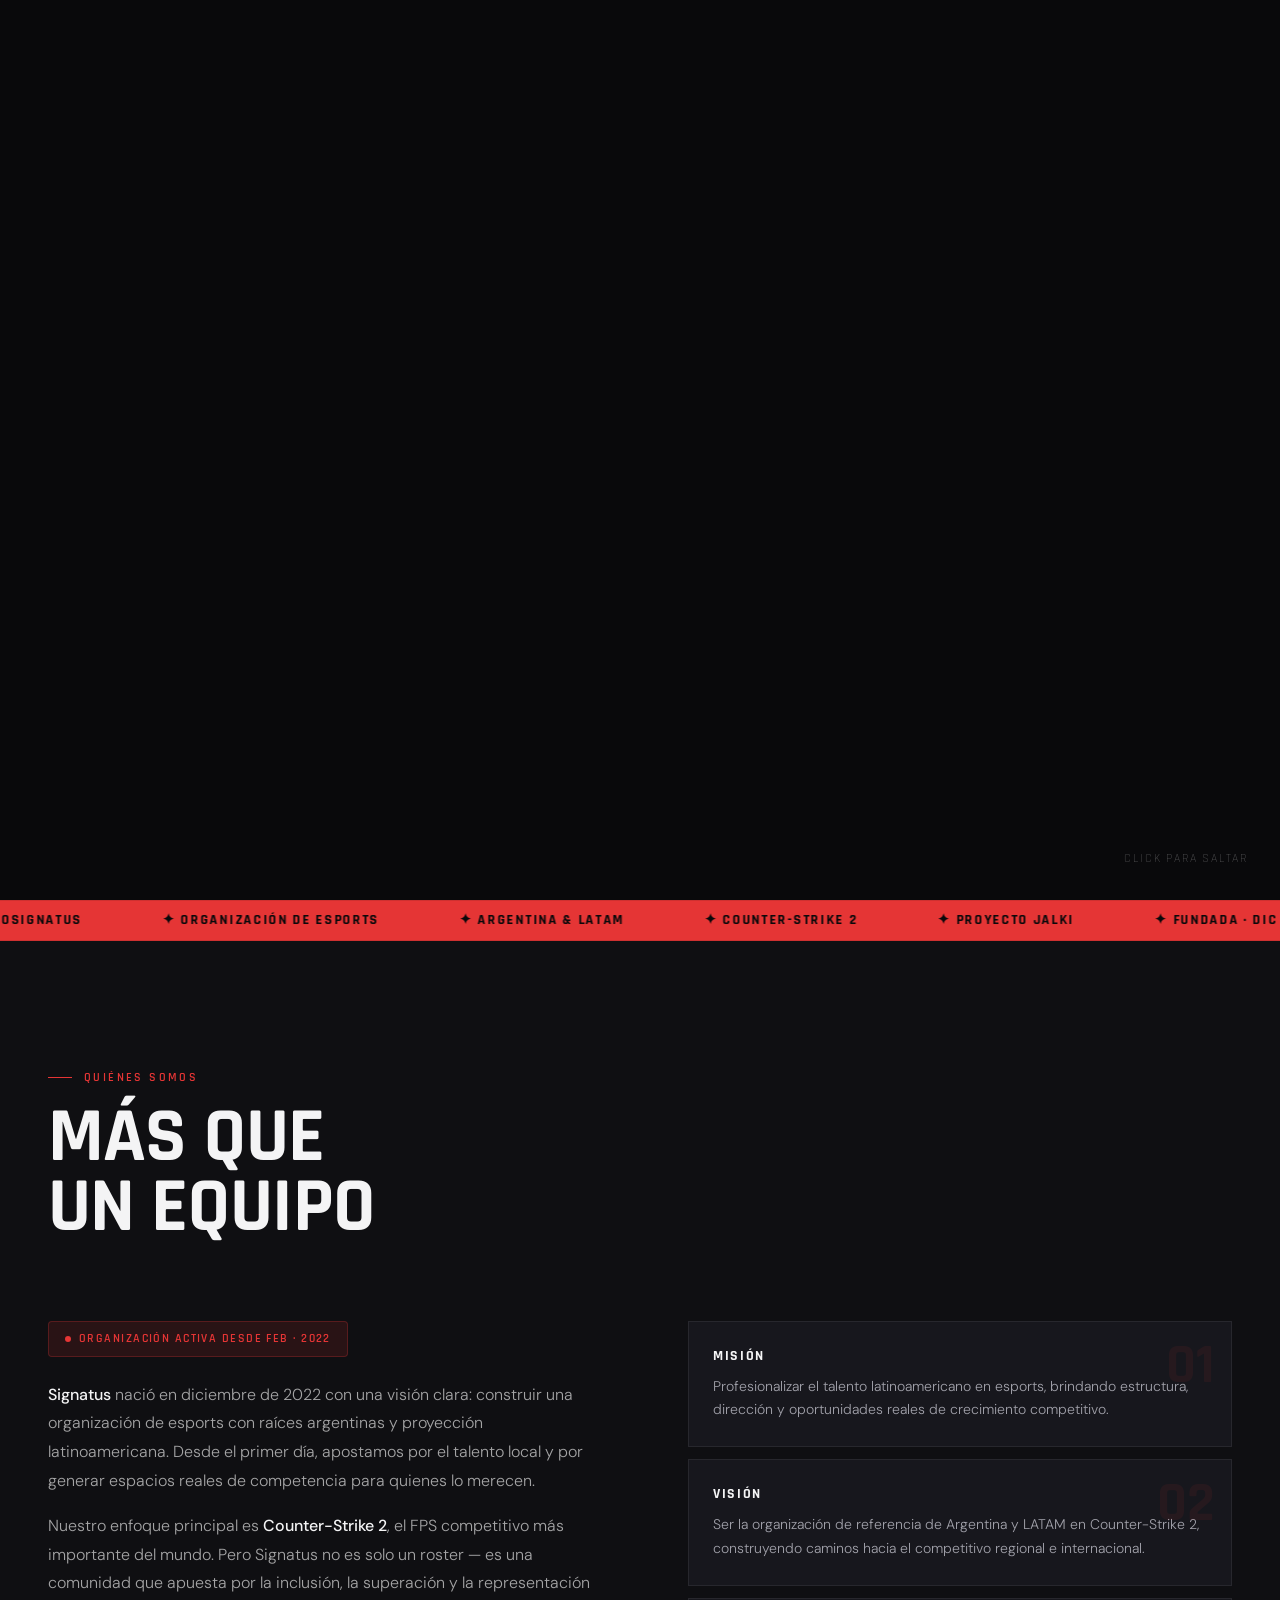
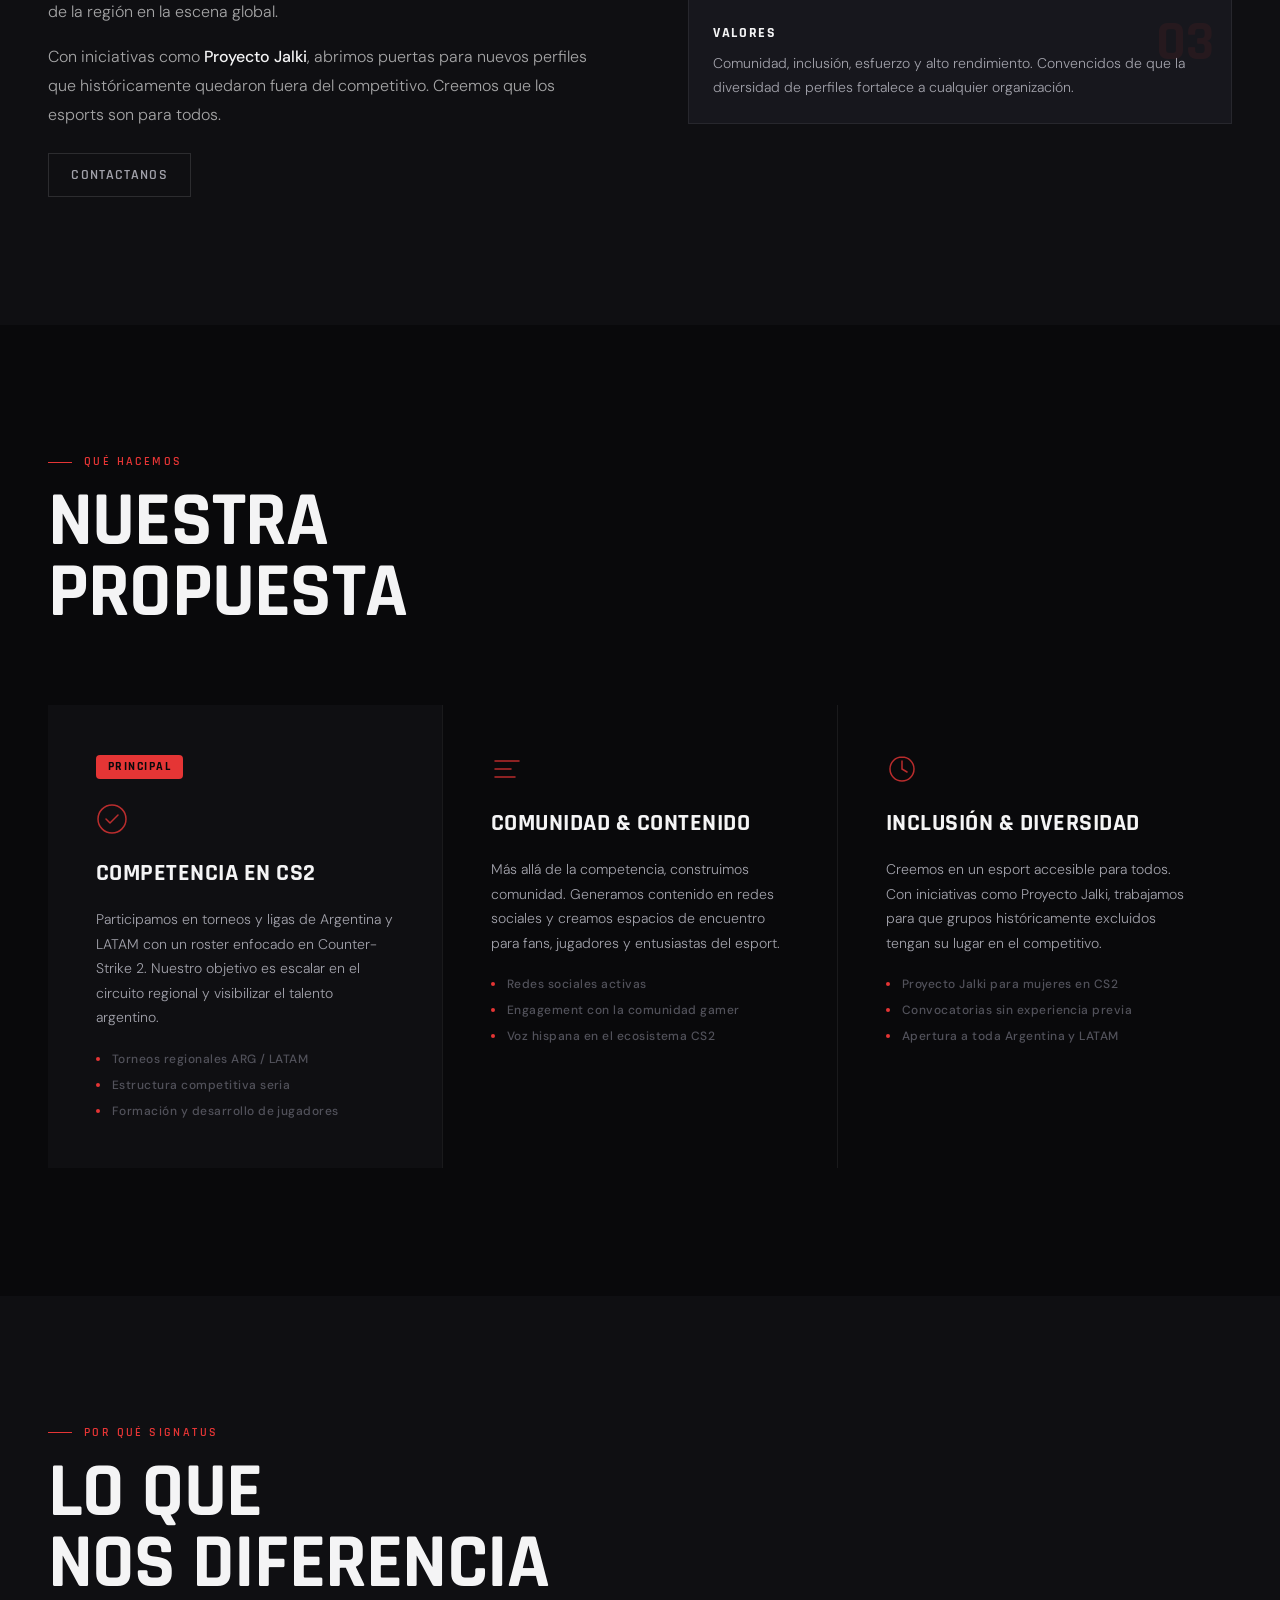
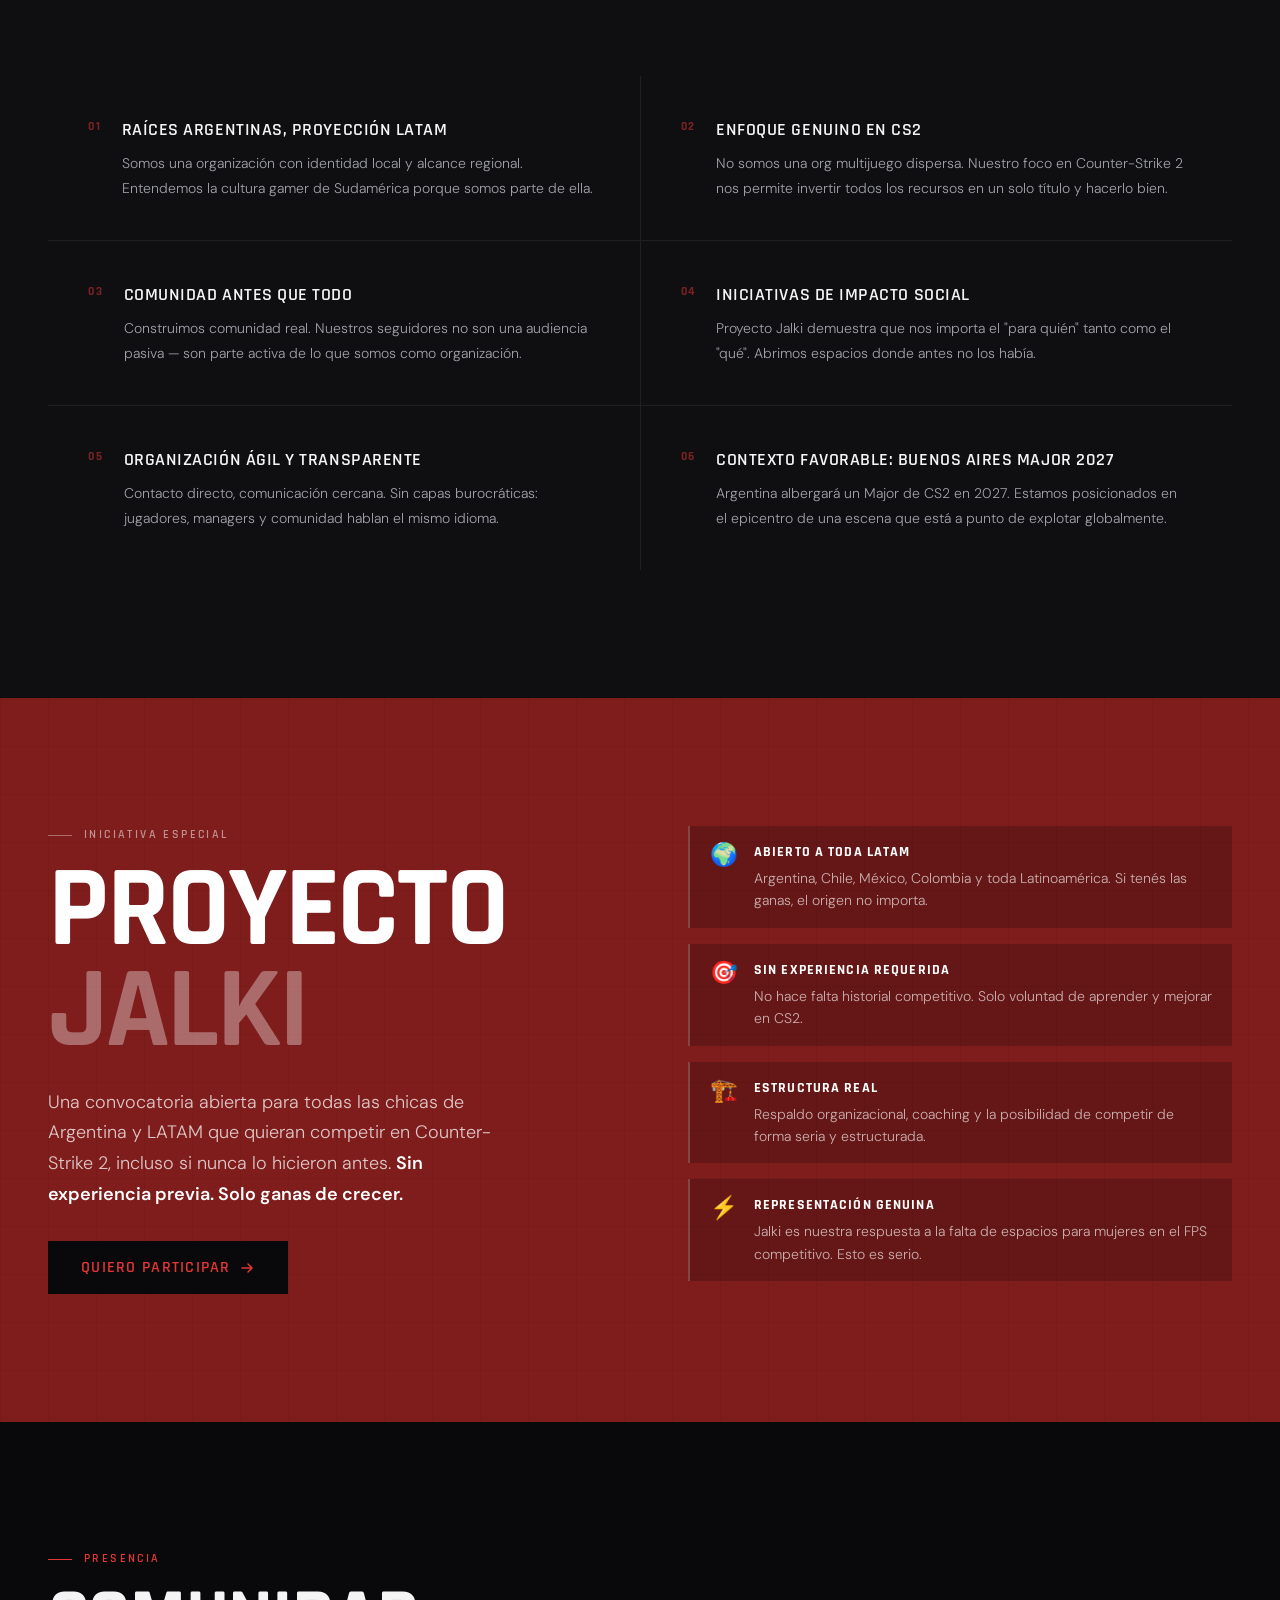
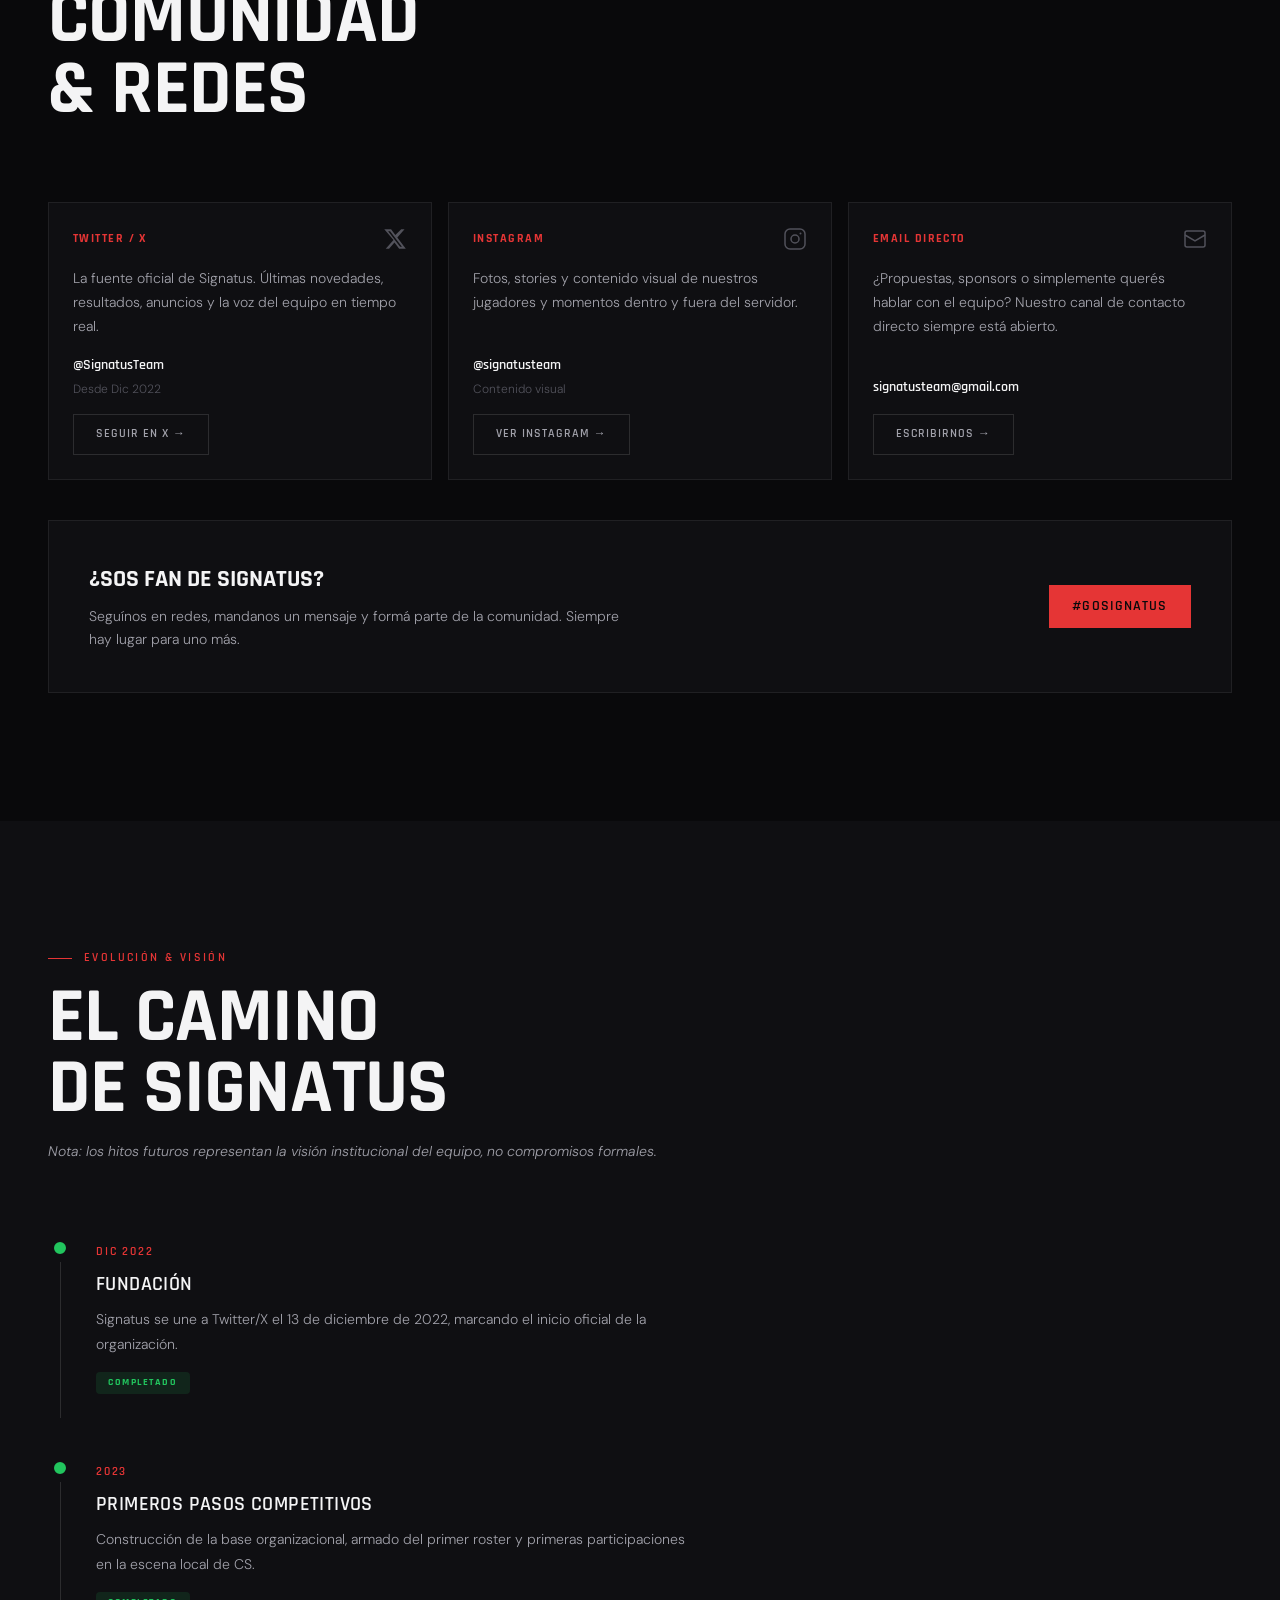
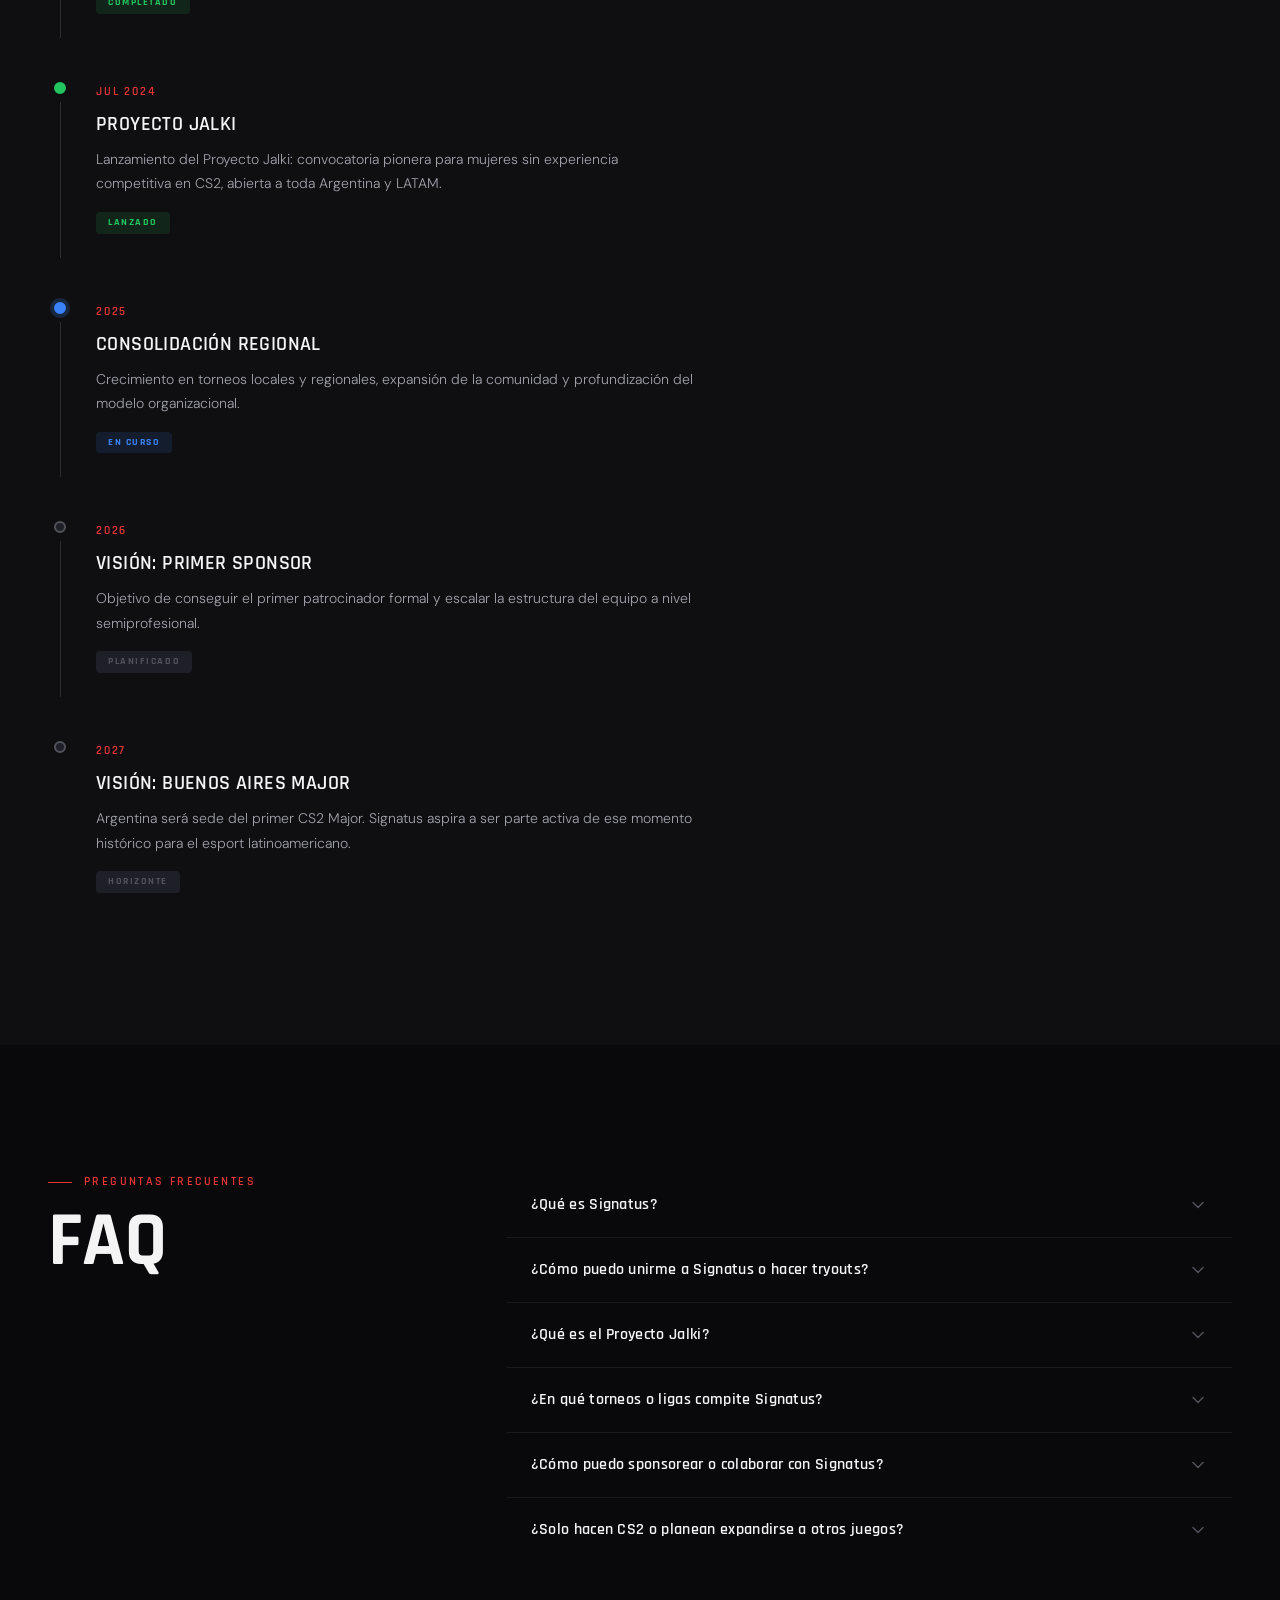
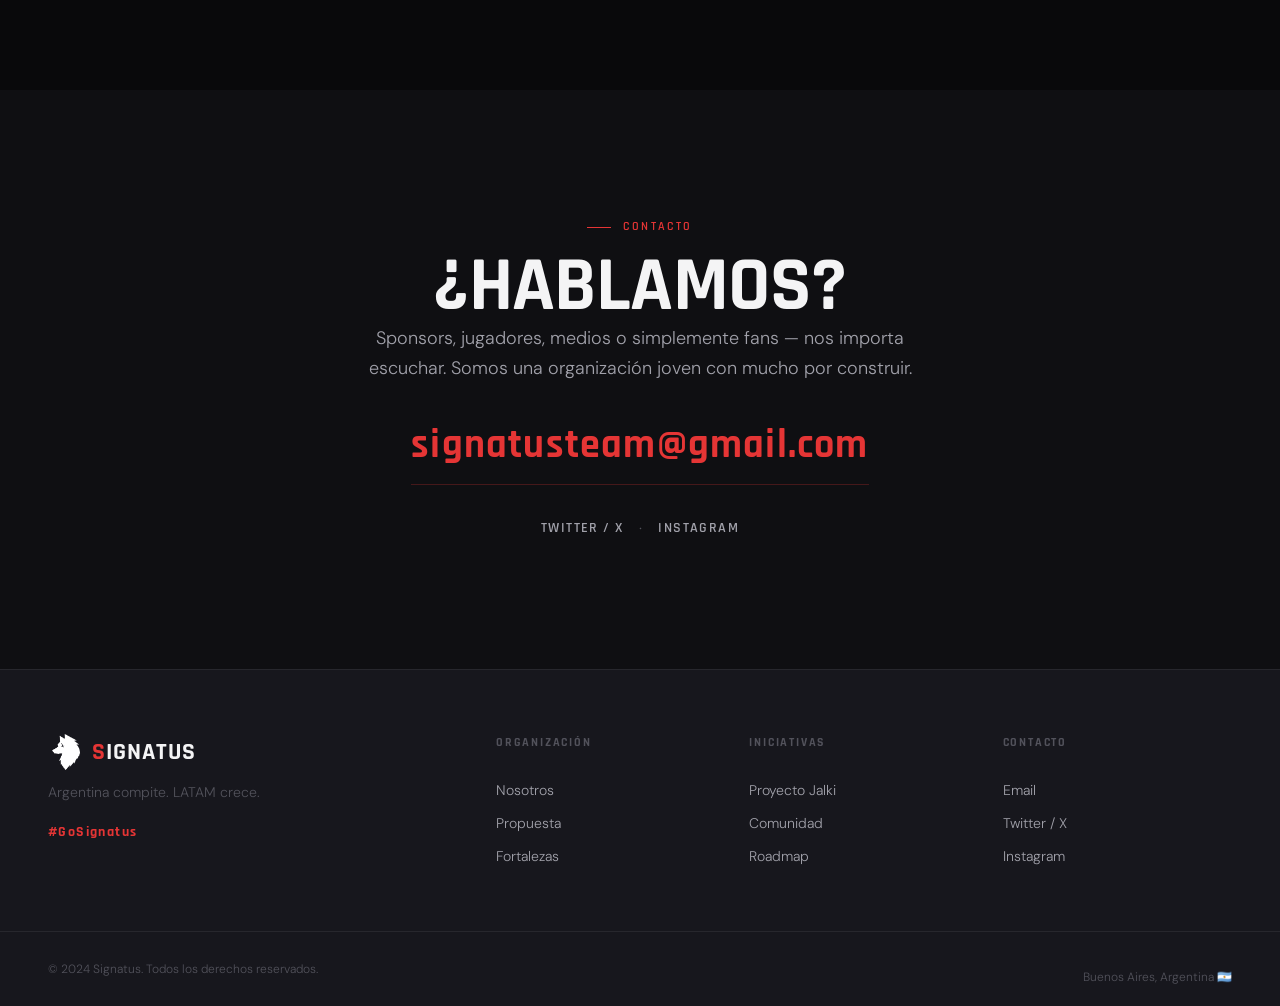
<file: index.html>
<!DOCTYPE html>
<html lang="es">
<head>
  <meta charset="UTF-8" />
  <meta name="viewport" content="width=device-width, initial-scale=1.0" />

  <!-- SEO -->
  <title>Signatus — Organización de Esports | Argentina & LATAM</title>
  <meta name="description" content="Signatus es una organización de esports argentina con foco en Counter-Strike 2 y apertura hacia toda Latinoamérica. Competimos, crecemos y construimos comunidad. #GoSignatus" />
  <meta name="keywords" content="Signatus, esports Argentina, CS2, Counter-Strike 2, LATAM, Proyecto Jalki, GoSignatus" />
  <meta name="author" content="Signatus" />
  <link rel="canonical" href="https://signatusteam.gg/" />

  <!-- Open Graph -->
  <meta property="og:type" content="website" />
  <meta property="og:url" content="https://signatusteam.gg/" />
  <meta property="og:title" content="Signatus — Organización de Esports" />
  <meta property="og:description" content="Organización de esports argentina. CS2, comunidad y apertura para toda LATAM. #GoSignatus" />
  <meta property="og:image" content="https://signatusteam.gg/assets/og-image.jpg" />

  <!-- Twitter Card -->
  <meta name="twitter:card" content="summary_large_image" />
  <meta name="twitter:site" content="@SignatusTeam" />
  <meta name="twitter:title" content="Signatus — Organización de Esports" />
  <meta name="twitter:description" content="Organización de esports argentina. CS2, comunidad y apertura para toda LATAM. #GoSignatus" />

  <!-- Favicon -->
  <link rel="icon" type="image/png" href="Imagenes/emotesignatus.png" />
  <link rel="apple-touch-icon" href="Imagenes/emotesignatus.png" />

  <!-- Fonts -->
  <link rel="preconnect" href="https://fonts.googleapis.com" />
  <link rel="preconnect" href="https://fonts.gstatic.com" crossorigin />
  <link href="https://fonts.googleapis.com/css2?family=Rajdhani:wght@400;500;600;700&family=DM+Sans:ital,opsz,wght@0,9..40,300;0,9..40,400;0,9..40,500;1,9..40,300&display=swap" rel="stylesheet" />

  <!-- Styles -->
  <link rel="stylesheet" href="css/reset.css" />
  <link rel="stylesheet" href="css/tokens.css" />
  <link rel="stylesheet" href="css/layout.css" />
  <link rel="stylesheet" href="css/components.css" />
  <link rel="stylesheet" href="css/animations.css" />
  <link rel="stylesheet" href="css/responsive.css" />
</head>
<body>

  <!-- ═══════════════════════ INTRO VIDEO ═══════════════════════ -->
  <div id="introOverlay" class="intro-overlay" aria-hidden="true">
    <video id="introVideo" autoplay muted playsinline disablePictureInPicture>
      <source src="Imagenes/Transicion.mp4" type="video/mp4">
      <source src="Imagenes/Transicion.mov" type="video/quicktime">
    </video>
    <p class="intro-skip">Click para saltar</p>
  </div>

  <!-- ═══════════════════════ CURSOR ═══════════════════════ -->
  <div class="cursor" id="cursor" aria-hidden="true"></div>
  <div class="cursor-trail" id="cursorTrail" aria-hidden="true"></div>

  <!-- ═══════════════════════ NAV ═══════════════════════ -->
  <header class="nav" id="nav" role="banner">
    <div class="nav__inner container">
      <a href="#hero" class="nav__logo" aria-label="Signatus — inicio">
        <img src="Imagenes/emotesignatus.png" alt="" class="nav__logo-wolf" aria-hidden="true">
        <span class="nav__logo-mark">S</span>
        <span class="nav__logo-text">ignatus</span>
      </a>

      <nav class="nav__links" aria-label="Navegación principal">
        <a href="#about" class="nav__link">Nosotros</a>
        <a href="#proposition" class="nav__link">Propuesta</a>
        <a href="#jalki" class="nav__link">Jalki</a>
        <a href="#community" class="nav__link">Comunidad</a>
        <a href="#roadmap" class="nav__link">Roadmap</a>
        <a href="#faq" class="nav__link">FAQ</a>
        <a href="tienda.html" class="nav__link nav__link--tienda">Tienda</a>
      </nav>

      <a href="#contact" class="btn btn--accent nav__cta">#GoSignatus</a>

      <button class="nav__burger" id="navBurger" aria-label="Abrir menú" aria-expanded="false" aria-controls="mobileMenu">
        <span></span><span></span><span></span>
      </button>
    </div>

    <!-- Mobile menu -->
    <div class="nav__mobile" id="mobileMenu" aria-hidden="true">
      <a href="#about" class="nav__mobile-link">Nosotros</a>
      <a href="#proposition" class="nav__mobile-link">Propuesta</a>
      <a href="#jalki" class="nav__mobile-link">Jalki</a>
      <a href="#community" class="nav__mobile-link">Comunidad</a>
      <a href="#roadmap" class="nav__mobile-link">Roadmap</a>
      <a href="#faq" class="nav__mobile-link">FAQ</a>
      <a href="tienda.html" class="nav__mobile-link nav__mobile-tienda">🛒 Tienda</a>
      <a href="#contact" class="nav__mobile-link nav__mobile-cta">#GoSignatus</a>
    </div>
  </header>

  <main id="main">

    <!-- ═══════════════════════ HERO ═══════════════════════ -->
    <section class="hero" id="hero" aria-label="Sección principal">
      <div class="hero__bg" aria-hidden="true">
        <canvas class="hero__canvas" id="heroCanvas"></canvas>
        <div class="hero__grid"></div>
        <img src="Imagenes/emotesignatus.png" alt="" class="hero__wolf-mark">
        <div class="hero__vignette"></div>
      </div>

      <div class="container hero__inner">
        <div class="hero__content">
          <p class="hero__eyebrow reveal-fade" data-delay="0">
            <span class="eyebrow__line"></span>
            Organización de Esports · Fundada 2022
          </p>

          <h1 class="hero__title reveal-up" data-delay="1">
            <span class="hero__title-main">SIGNAT</span><span class="hero__title-accent">US</span>
          </h1>

          <p class="hero__tagline reveal-up" data-delay="2">
            Argentina compite. LATAM crece. <br class="break-mobile" />El futuro del esport hispanohablante.
          </p>

          <div class="hero__actions reveal-up" data-delay="3">
            <a href="#jalki" class="btn btn--accent btn--lg">
              Proyecto Jalki
              <svg width="16" height="16" viewBox="0 0 16 16" fill="none" aria-hidden="true"><path d="M3 8h10M9 4l4 4-4 4" stroke="currentColor" stroke-width="1.5" stroke-linecap="round" stroke-linejoin="round"/></svg>
            </a>
            <a href="#about" class="btn btn--ghost btn--lg">Conocé el equipo</a>
          </div>

          <div class="hero__stats reveal-up" data-delay="4" role="list" aria-label="Datos del equipo">
            <div class="hero__stat" role="listitem">
              <span class="hero__stat-value">2022</span>
              <span class="hero__stat-label">Fundación</span>
            </div>
            <div class="hero__stat-divider" aria-hidden="true"></div>
            <div class="hero__stat" role="listitem">
              <span class="hero__stat-value">ARG</span>
              <span class="hero__stat-label">Base</span>
            </div>
            <div class="hero__stat-divider" aria-hidden="true"></div>
            <div class="hero__stat" role="listitem">
              <span class="hero__stat-value">LATAM</span>
              <span class="hero__stat-label">Alcance</span>
            </div>
            <div class="hero__stat-divider" aria-hidden="true"></div>
            <div class="hero__stat" role="listitem">
              <span class="hero__stat-value">CS2</span>
              <span class="hero__stat-label">Título principal</span>
            </div>
          </div>
        </div>
      </div>

      <div class="hero__scroll-cue" aria-hidden="true">
        <span>scroll</span>
        <div class="hero__scroll-line"></div>
      </div>
    </section>

    <!-- ═══════════════════════ TICKER ═══════════════════════ -->
    <div class="ticker" aria-hidden="true">
      <div class="ticker__track" id="tickerTrack">
        <!-- JS populated -->
      </div>
    </div>

    <!-- ═══════════════════════ ABOUT ═══════════════════════ -->
    <section class="section about" id="about" aria-labelledby="about-heading">
      <div class="container">
        <div class="section__header reveal-up">
          <p class="section__label">Quiénes somos</p>
          <h2 class="section__title" id="about-heading">Más que<br />un equipo</h2>
        </div>

        <div class="about__grid">
          <div class="about__text reveal-up" data-delay="1">
            <div class="about__badge">
              <span class="badge__dot"></span>
              Organización activa desde Feb · 2022
            </div>
            <p>
              <strong>Signatus</strong> nació en diciembre de 2022 con una visión clara: construir
              una organización de esports con raíces argentinas y proyección latinoamericana.
              Desde el primer día, apostamos por el talento local y por generar espacios
              reales de competencia para quienes lo merecen.
            </p>
            <p>
              Nuestro enfoque principal es <strong>Counter-Strike 2</strong>, el FPS competitivo
              más importante del mundo. Pero Signatus no es solo un roster — es una comunidad
              que apuesta por la inclusión, la superación y la representación de la región
              en la escena global.
            </p>
            <p>
              Con iniciativas como <strong>Proyecto Jalki</strong>, abrimos puertas
              para nuevos perfiles que históricamente quedaron fuera del competitivo.
              Creemos que los esports son para todos.
            </p>
            <a href="mailto:signatusteam@gmail.com" class="btn btn--outline" style="margin-top:1.5rem;">
              Contactanos
            </a>
          </div>

          <div class="about__cards reveal-up" data-delay="2" aria-label="Valores del equipo">
            <article class="value-card">
              <div class="value-card__number" aria-hidden="true">01</div>
              <h3 class="value-card__title">Misión</h3>
              <p class="value-card__desc">
                Profesionalizar el talento latinoamericano en esports,
                brindando estructura, dirección y oportunidades reales
                de crecimiento competitivo.
              </p>
            </article>
            <article class="value-card">
              <div class="value-card__number" aria-hidden="true">02</div>
              <h3 class="value-card__title">Visión</h3>
              <p class="value-card__desc">
                Ser la organización de referencia de Argentina y LATAM
                en Counter-Strike 2, construyendo caminos hacia
                el competitivo regional e internacional.
              </p>
            </article>
            <article class="value-card">
              <div class="value-card__number" aria-hidden="true">03</div>
              <h3 class="value-card__title">Valores</h3>
              <p class="value-card__desc">
                Comunidad, inclusión, esfuerzo y alto rendimiento.
                Convencidos de que la diversidad de perfiles
                fortalece a cualquier organización.
              </p>
            </article>
          </div>
        </div>
      </div>
    </section>

    <!-- ═══════════════════════ PROPOSITION ═══════════════════════ -->
    <section class="section proposition" id="proposition" aria-labelledby="proposition-heading">
      <div class="container">
        <div class="section__header reveal-up">
          <p class="section__label">Qué hacemos</p>
          <h2 class="section__title" id="proposition-heading">Nuestra<br />propuesta</h2>
        </div>

        <div class="proposition__grid">

          <article class="prop-card prop-card--featured reveal-up" data-delay="0">
            <div class="prop-card__tag">Principal</div>
            <div class="prop-card__icon" aria-hidden="true">
              <svg width="32" height="32" viewBox="0 0 32 32" fill="none"><circle cx="16" cy="16" r="14" stroke="currentColor" stroke-width="1.5"/><path d="M10 16l4 4 8-8" stroke="currentColor" stroke-width="1.5" stroke-linecap="round" stroke-linejoin="round"/></svg>
            </div>
            <h3 class="prop-card__title">Competencia en CS2</h3>
            <p class="prop-card__desc">
              Participamos en torneos y ligas de Argentina y LATAM con un roster
              enfocado en Counter-Strike 2. Nuestro objetivo es escalar en el
              circuito regional y visibilizar el talento argentino.
            </p>
            <ul class="prop-card__list" aria-label="Características">
              <li>Torneos regionales ARG / LATAM</li>
              <li>Estructura competitiva seria</li>
              <li>Formación y desarrollo de jugadores</li>
            </ul>
          </article>

          <article class="prop-card reveal-up" data-delay="1">
            <div class="prop-card__icon" aria-hidden="true">
              <svg width="32" height="32" viewBox="0 0 32 32" fill="none"><path d="M4 8h24M4 16h16M4 24h20" stroke="currentColor" stroke-width="1.5" stroke-linecap="round"/></svg>
            </div>
            <h3 class="prop-card__title">Comunidad & Contenido</h3>
            <p class="prop-card__desc">
              Más allá de la competencia, construimos comunidad. Generamos
              contenido en redes sociales y creamos espacios de encuentro
              para fans, jugadores y entusiastas del esport.
            </p>
            <ul class="prop-card__list">
              <li>Redes sociales activas</li>
              <li>Engagement con la comunidad gamer</li>
              <li>Voz hispana en el ecosistema CS2</li>
            </ul>
          </article>

          <article class="prop-card reveal-up" data-delay="2">
            <div class="prop-card__icon" aria-hidden="true">
              <svg width="32" height="32" viewBox="0 0 32 32" fill="none"><path d="M16 4C9.373 4 4 9.373 4 16s5.373 12 12 12 12-5.373 12-12S22.627 4 16 4z" stroke="currentColor" stroke-width="1.5"/><path d="M16 8v8l5 3" stroke="currentColor" stroke-width="1.5" stroke-linecap="round"/></svg>
            </div>
            <h3 class="prop-card__title">Inclusión & Diversidad</h3>
            <p class="prop-card__desc">
              Creemos en un esport accesible para todos. Con iniciativas como
              Proyecto Jalki, trabajamos para que grupos históricamente
              excluidos tengan su lugar en el competitivo.
            </p>
            <ul class="prop-card__list">
              <li>Proyecto Jalki para mujeres en CS2</li>
              <li>Convocatorias sin experiencia previa</li>
              <li>Apertura a toda Argentina y LATAM</li>
            </ul>
          </article>

        </div>
      </div>
    </section>

    <!-- ═══════════════════════ STRENGTHS ═══════════════════════ -->
    <section class="section strengths" id="strengths" aria-labelledby="strengths-heading">
      <div class="container">
        <div class="section__header reveal-up">
          <p class="section__label">Por qué Signatus</p>
          <h2 class="section__title" id="strengths-heading">Lo que<br />nos diferencia</h2>
        </div>

        <div class="strengths__grid">
          <article class="strength-item reveal-up" data-delay="0">
            <div class="strength-item__index" aria-hidden="true">01</div>
            <div class="strength-item__body">
              <h3>Raíces argentinas, proyección LATAM</h3>
              <p>Somos una organización con identidad local y alcance regional. Entendemos la cultura gamer de Sudamérica porque somos parte de ella.</p>
            </div>
          </article>
          <article class="strength-item reveal-up" data-delay="1">
            <div class="strength-item__index" aria-hidden="true">02</div>
            <div class="strength-item__body">
              <h3>Enfoque genuino en CS2</h3>
              <p>No somos una org multijuego dispersa. Nuestro foco en Counter-Strike 2 nos permite invertir todos los recursos en un solo título y hacerlo bien.</p>
            </div>
          </article>
          <article class="strength-item reveal-up" data-delay="2">
            <div class="strength-item__index" aria-hidden="true">03</div>
            <div class="strength-item__body">
              <h3>Comunidad antes que todo</h3>
              <p>Construimos comunidad real. Nuestros seguidores no son una audiencia pasiva — son parte activa de lo que somos como organización.</p>
            </div>
          </article>
          <article class="strength-item reveal-up" data-delay="3">
            <div class="strength-item__index" aria-hidden="true">04</div>
            <div class="strength-item__body">
              <h3>Iniciativas de impacto social</h3>
              <p>Proyecto Jalki demuestra que nos importa el "para quién" tanto como el "qué". Abrimos espacios donde antes no los había.</p>
            </div>
          </article>
          <article class="strength-item reveal-up" data-delay="4">
            <div class="strength-item__index" aria-hidden="true">05</div>
            <div class="strength-item__body">
              <h3>Organización ágil y transparente</h3>
              <p>Contacto directo, comunicación cercana. Sin capas burocráticas: jugadores, managers y comunidad hablan el mismo idioma.</p>
            </div>
          </article>
          <article class="strength-item reveal-up" data-delay="5">
            <div class="strength-item__index" aria-hidden="true">06</div>
            <div class="strength-item__body">
              <h3>Contexto favorable: Buenos Aires Major 2027</h3>
              <p>Argentina albergará un Major de CS2 en 2027. Estamos posicionados en el epicentro de una escena que está a punto de explotar globalmente.</p>
            </div>
          </article>
        </div>
      </div>
    </section>

    <!-- ═══════════════════════ PROYECTO JALKI ═══════════════════════ -->
    <section class="jalki" id="jalki" aria-labelledby="jalki-heading">
      <div class="jalki__bg" aria-hidden="true"></div>
      <div class="container jalki__inner">
        <div class="jalki__text reveal-up">
          <p class="jalki__label">
            <span class="jalki__label-line"></span>
            Iniciativa especial
          </p>
          <h2 class="jalki__title" id="jalki-heading">
            Proyecto<br /><span class="jalki__title-accent">Jalki</span>
          </h2>
          <p class="jalki__desc">
            Una convocatoria abierta para todas las chicas de Argentina y LATAM
            que quieran competir en Counter-Strike 2, incluso si nunca lo hicieron antes.
            <strong>Sin experiencia previa. Solo ganas de crecer.</strong>
          </p>
          <a href="mailto:signatusteam@gmail.com?subject=Proyecto Jalki — Quiero participar" class="btn btn--dark btn--lg">
            Quiero participar
            <svg width="16" height="16" viewBox="0 0 16 16" fill="none" aria-hidden="true"><path d="M3 8h10M9 4l4 4-4 4" stroke="currentColor" stroke-width="1.5" stroke-linecap="round" stroke-linejoin="round"/></svg>
          </a>
        </div>

        <div class="jalki__features reveal-up" data-delay="2" aria-label="Características del Proyecto Jalki">
          <article class="jalki-feat">
            <div class="jalki-feat__icon" aria-hidden="true">🌍</div>
            <div class="jalki-feat__body">
              <h3>Abierto a toda LATAM</h3>
              <p>Argentina, Chile, México, Colombia y toda Latinoamérica. Si tenés las ganas, el origen no importa.</p>
            </div>
          </article>
          <article class="jalki-feat">
            <div class="jalki-feat__icon" aria-hidden="true">🎯</div>
            <div class="jalki-feat__body">
              <h3>Sin experiencia requerida</h3>
              <p>No hace falta historial competitivo. Solo voluntad de aprender y mejorar en CS2.</p>
            </div>
          </article>
          <article class="jalki-feat">
            <div class="jalki-feat__icon" aria-hidden="true">🏗️</div>
            <div class="jalki-feat__body">
              <h3>Estructura real</h3>
              <p>Respaldo organizacional, coaching y la posibilidad de competir de forma seria y estructurada.</p>
            </div>
          </article>
          <article class="jalki-feat">
            <div class="jalki-feat__icon" aria-hidden="true">⚡</div>
            <div class="jalki-feat__body">
              <h3>Representación genuina</h3>
              <p>Jalki es nuestra respuesta a la falta de espacios para mujeres en el FPS competitivo. Esto es serio.</p>
            </div>
          </article>
        </div>
      </div>
    </section>

    <!-- ═══════════════════════ COMMUNITY ═══════════════════════ -->
    <section class="section community" id="community" aria-labelledby="community-heading">
      <div class="container">
        <div class="section__header reveal-up">
          <p class="section__label">Presencia</p>
          <h2 class="section__title" id="community-heading">Comunidad<br />& Redes</h2>
        </div>

        <div class="community__grid">
          <article class="social-card reveal-up" data-delay="0">
            <div class="social-card__header">
              <div class="social-card__platform">Twitter / X</div>
              <svg class="social-card__icon" width="24" height="24" viewBox="0 0 24 24" fill="currentColor" aria-hidden="true"><path d="M18.244 2.25h3.308l-7.227 8.26 8.502 11.24H16.17l-4.714-6.231-5.401 6.231H2.744l7.737-8.835L1.254 2.25H8.08l4.261 5.632zm-1.161 17.52h1.833L7.084 4.126H5.117z"/></svg>
            </div>
            <p class="social-card__desc">
              La fuente oficial de Signatus. Últimas novedades, resultados,
              anuncios y la voz del equipo en tiempo real.
            </p>
            <div class="social-card__meta">
              <span class="social-card__handle">@SignatusTeam</span>
              <span class="social-card__since">Desde Dic 2022</span>
            </div>
            <a href="https://x.com/SignatusTeam" class="btn btn--outline social-card__cta" target="_blank" rel="noopener noreferrer">
              Seguir en X →
            </a>
          </article>

          <article class="social-card reveal-up" data-delay="1">
            <div class="social-card__header">
              <div class="social-card__platform">Instagram</div>
              <svg class="social-card__icon" width="24" height="24" viewBox="0 0 24 24" fill="none" stroke="currentColor" stroke-width="1.5" aria-hidden="true"><rect x="2" y="2" width="20" height="20" rx="5"/><circle cx="12" cy="12" r="4"/><circle cx="17.5" cy="6.5" r="1" fill="currentColor" stroke="none"/></svg>
            </div>
            <p class="social-card__desc">
              Fotos, stories y contenido visual de nuestros jugadores
              y momentos dentro y fuera del servidor.
            </p>
            <div class="social-card__meta">
              <span class="social-card__handle">@signatusteam</span>
              <span class="social-card__since">Contenido visual</span>
            </div>
            <a href="https://instagram.com/signatusteam" class="btn btn--outline social-card__cta" target="_blank" rel="noopener noreferrer">
              Ver Instagram →
            </a>
          </article>

          <article class="social-card reveal-up" data-delay="2">
            <div class="social-card__header">
              <div class="social-card__platform">Email directo</div>
              <svg class="social-card__icon" width="24" height="24" viewBox="0 0 24 24" fill="none" stroke="currentColor" stroke-width="1.5" aria-hidden="true"><rect x="2" y="4" width="20" height="16" rx="2"/><path d="M2 8l10 6 10-6"/></svg>
            </div>
            <p class="social-card__desc">
              ¿Propuestas, sponsors o simplemente querés hablar con el equipo?
              Nuestro canal de contacto directo siempre está abierto.
            </p>
            <div class="social-card__meta">
              <span class="social-card__handle">signatusteam@gmail.com</span>
            </div>
            <a href="mailto:signatusteam@gmail.com" class="btn btn--outline social-card__cta">
              Escribirnos →
            </a>
          </article>
        </div>

        <!-- Community banner -->
        <div class="community__banner reveal-up" data-delay="3">
          <div class="community__banner-text">
            <p class="community__banner-headline">¿Sos fan de Signatus?</p>
            <p class="community__banner-sub">Seguínos en redes, mandanos un mensaje y formá parte de la comunidad. Siempre hay lugar para uno más.</p>
          </div>
          <a href="https://x.com/SignatusTeam" class="btn btn--accent" target="_blank" rel="noopener noreferrer">#GoSignatus</a>
        </div>
      </div>
    </section>

    <!-- ═══════════════════════ ROADMAP ═══════════════════════ -->
    <section class="section roadmap" id="roadmap" aria-labelledby="roadmap-heading">
      <div class="container">
        <div class="section__header reveal-up">
          <p class="section__label">Evolución & Visión</p>
          <h2 class="section__title" id="roadmap-heading">El camino<br />de Signatus</h2>
          <p class="section__subtitle">
            <em>Nota: los hitos futuros representan la visión institucional del equipo, no compromisos formales.</em>
          </p>
        </div>

        <div class="timeline" role="list" aria-label="Línea de tiempo de Signatus">

          <div class="timeline__item timeline__item--done reveal-up" data-delay="0" role="listitem">
            <div class="timeline__marker" aria-hidden="true">
              <span class="timeline__dot"></span>
              <span class="timeline__line"></span>
            </div>
            <div class="timeline__content">
              <span class="timeline__date">Dic 2022</span>
              <h3 class="timeline__title">Fundación</h3>
              <p class="timeline__desc">Signatus se une a Twitter/X el 13 de diciembre de 2022, marcando el inicio oficial de la organización.</p>
              <span class="timeline__status timeline__status--done">Completado</span>
            </div>
          </div>

          <div class="timeline__item timeline__item--done reveal-up" data-delay="1" role="listitem">
            <div class="timeline__marker" aria-hidden="true">
              <span class="timeline__dot"></span>
              <span class="timeline__line"></span>
            </div>
            <div class="timeline__content">
              <span class="timeline__date">2023</span>
              <h3 class="timeline__title">Primeros pasos competitivos</h3>
              <p class="timeline__desc">Construcción de la base organizacional, armado del primer roster y primeras participaciones en la escena local de CS.</p>
              <span class="timeline__status timeline__status--done">Completado</span>
            </div>
          </div>

          <div class="timeline__item timeline__item--done reveal-up" data-delay="2" role="listitem">
            <div class="timeline__marker" aria-hidden="true">
              <span class="timeline__dot"></span>
              <span class="timeline__line"></span>
            </div>
            <div class="timeline__content">
              <span class="timeline__date">Jul 2024</span>
              <h3 class="timeline__title">Proyecto Jalki</h3>
              <p class="timeline__desc">Lanzamiento del Proyecto Jalki: convocatoria pionera para mujeres sin experiencia competitiva en CS2, abierta a toda Argentina y LATAM.</p>
              <span class="timeline__status timeline__status--done">Lanzado</span>
            </div>
          </div>

          <div class="timeline__item timeline__item--active reveal-up" data-delay="3" role="listitem">
            <div class="timeline__marker" aria-hidden="true">
              <span class="timeline__dot"></span>
              <span class="timeline__line"></span>
            </div>
            <div class="timeline__content">
              <span class="timeline__date">2025</span>
              <h3 class="timeline__title">Consolidación regional</h3>
              <p class="timeline__desc">Crecimiento en torneos locales y regionales, expansión de la comunidad y profundización del modelo organizacional.</p>
              <span class="timeline__status timeline__status--active">En curso</span>
            </div>
          </div>

          <div class="timeline__item timeline__item--future reveal-up" data-delay="4" role="listitem">
            <div class="timeline__marker" aria-hidden="true">
              <span class="timeline__dot"></span>
              <span class="timeline__line"></span>
            </div>
            <div class="timeline__content">
              <span class="timeline__date">2026</span>
              <h3 class="timeline__title">Visión: primer sponsor</h3>
              <p class="timeline__desc">Objetivo de conseguir el primer patrocinador formal y escalar la estructura del equipo a nivel semiprofesional.</p>
              <span class="timeline__status timeline__status--future">Planificado</span>
            </div>
          </div>

          <div class="timeline__item timeline__item--future reveal-up" data-delay="5" role="listitem">
            <div class="timeline__marker" aria-hidden="true">
              <span class="timeline__dot"></span>
            </div>
            <div class="timeline__content">
              <span class="timeline__date">2027</span>
              <h3 class="timeline__title">Visión: Buenos Aires Major</h3>
              <p class="timeline__desc">Argentina será sede del primer CS2 Major. Signatus aspira a ser parte activa de ese momento histórico para el esport latinoamericano.</p>
              <span class="timeline__status timeline__status--future">Horizonte</span>
            </div>
          </div>

        </div>
      </div>
    </section>

    <!-- ═══════════════════════ FAQ ═══════════════════════ -->
    <section class="section faq" id="faq" aria-labelledby="faq-heading">
      <div class="container faq__inner">
        <div class="section__header reveal-up">
          <p class="section__label">Preguntas frecuentes</p>
          <h2 class="section__title" id="faq-heading">FAQ</h2>
        </div>

        <div class="faq__list" id="faqList" role="list">

          <div class="faq__item reveal-up" data-delay="0" role="listitem">
            <button class="faq__question" aria-expanded="false" aria-controls="faq1">
              ¿Qué es Signatus?
              <svg class="faq__chevron" width="20" height="20" viewBox="0 0 20 20" fill="none" aria-hidden="true"><path d="M5 7.5l5 5 5-5" stroke="currentColor" stroke-width="1.5" stroke-linecap="round" stroke-linejoin="round"/></svg>
            </button>
            <div class="faq__answer" id="faq1" hidden>
              <p>Signatus es una organización de esports argentina fundada en diciembre de 2022. Nuestro enfoque principal es Counter-Strike 2, con proyección regional hacia toda Latinoamérica. Más allá de la competencia, construimos comunidad y apostamos por la inclusión en los esports.</p>
            </div>
          </div>

          <div class="faq__item reveal-up" data-delay="1" role="listitem">
            <button class="faq__question" aria-expanded="false" aria-controls="faq2">
              ¿Cómo puedo unirme a Signatus o hacer tryouts?
              <svg class="faq__chevron" width="20" height="20" viewBox="0 0 20 20" fill="none" aria-hidden="true"><path d="M5 7.5l5 5 5-5" stroke="currentColor" stroke-width="1.5" stroke-linecap="round" stroke-linejoin="round"/></svg>
            </button>
            <div class="faq__answer" id="faq2" hidden>
              <p>La forma más directa es escribirnos a <a href="mailto:signatusteam@gmail.com">signatusteam@gmail.com</a> con tu perfil y motivaciones. También podés seguirnos en Twitter (<a href="https://x.com/SignatusTeam" target="_blank" rel="noopener">@SignatusTeam</a>) donde anunciamos aperturas de convocatoria cuando están disponibles.</p>
            </div>
          </div>

          <div class="faq__item reveal-up" data-delay="2" role="listitem">
            <button class="faq__question" aria-expanded="false" aria-controls="faq3">
              ¿Qué es el Proyecto Jalki?
              <svg class="faq__chevron" width="20" height="20" viewBox="0 0 20 20" fill="none" aria-hidden="true"><path d="M5 7.5l5 5 5-5" stroke="currentColor" stroke-width="1.5" stroke-linecap="round" stroke-linejoin="round"/></svg>
            </button>
            <div class="faq__answer" id="faq3" hidden>
              <p>Proyecto Jalki es una iniciativa de Signatus lanzada en julio de 2024. Es una convocatoria abierta para chicas de Argentina y LATAM que quieran competir en CS2, independientemente de si tienen experiencia competitiva previa o no. El nombre "Jalki" hace referencia a la palabra en quechua que significa "frontera" — porque justamente eso buscamos romper.</p>
            </div>
          </div>

          <div class="faq__item reveal-up" data-delay="3" role="listitem">
            <button class="faq__question" aria-expanded="false" aria-controls="faq4">
              ¿En qué torneos o ligas compite Signatus?
              <svg class="faq__chevron" width="20" height="20" viewBox="0 0 20 20" fill="none" aria-hidden="true"><path d="M5 7.5l5 5 5-5" stroke="currentColor" stroke-width="1.5" stroke-linecap="round" stroke-linejoin="round"/></svg>
            </button>
            <div class="faq__answer" id="faq4" hidden>
              <p>Signatus participa en la escena competitiva de CS2 de Argentina y LATAM. Para información actualizada sobre torneos y resultados, te recomendamos seguir nuestra cuenta de Twitter <a href="https://x.com/SignatusTeam" target="_blank" rel="noopener">@SignatusTeam</a> donde publicamos novedades en tiempo real.</p>
            </div>
          </div>

          <div class="faq__item reveal-up" data-delay="4" role="listitem">
            <button class="faq__question" aria-expanded="false" aria-controls="faq5">
              ¿Cómo puedo sponsorear o colaborar con Signatus?
              <svg class="faq__chevron" width="20" height="20" viewBox="0 0 20 20" fill="none" aria-hidden="true"><path d="M5 7.5l5 5 5-5" stroke="currentColor" stroke-width="1.5" stroke-linecap="round" stroke-linejoin="round"/></svg>
            </button>
            <div class="faq__answer" id="faq5" hidden>
              <p>Nos interesan propuestas de sponsors, colaboraciones con marcas del mundo gamer y tech, y cualquier tipo de alianza que aporte valor a nuestra comunidad. Escribinos directamente a <a href="mailto:signatusteam@gmail.com">signatusteam@gmail.com</a> con el asunto "Propuesta comercial" y te respondemos a la brevedad.</p>
            </div>
          </div>

          <div class="faq__item reveal-up" data-delay="5" role="listitem">
            <button class="faq__question" aria-expanded="false" aria-controls="faq6">
              ¿Solo hacen CS2 o planean expandirse a otros juegos?
              <svg class="faq__chevron" width="20" height="20" viewBox="0 0 20 20" fill="none" aria-hidden="true"><path d="M5 7.5l5 5 5-5" stroke="currentColor" stroke-width="1.5" stroke-linecap="round" stroke-linejoin="round"/></svg>
            </button>
            <div class="faq__answer" id="faq6" hidden>
              <p>Por el momento, nuestro foco está completamente en Counter-Strike 2. Creemos que la especialización nos permite hacer las cosas bien. Una eventual expansión a otros títulos es posible en el futuro, pero siempre priorizando la calidad sobre la cantidad.</p>
            </div>
          </div>

        </div>
      </div>
    </section>

    <!-- ═══════════════════════ CONTACT ═══════════════════════ -->
    <section class="section contact" id="contact" aria-labelledby="contact-heading">
      <div class="container contact__inner">
        <p class="section__label reveal-up">Contacto</p>
        <h2 class="section__title reveal-up" data-delay="1" id="contact-heading">¿Hablamos?</h2>
        <p class="contact__sub reveal-up" data-delay="2">
          Sponsors, jugadores, medios o simplemente fans —
          nos importa escuchar. Somos una organización joven
          con mucho por construir.
        </p>
        <a href="mailto:signatusteam@gmail.com" class="contact__email reveal-up" data-delay="3">
          signatusteam@gmail.com
        </a>
        <div class="contact__socials reveal-up" data-delay="4" aria-label="Redes sociales">
          <a href="https://x.com/SignatusTeam" class="contact__social-link" target="_blank" rel="noopener noreferrer" aria-label="Twitter de Signatus">
            Twitter / X
          </a>
          <span class="contact__social-sep" aria-hidden="true">·</span>
          <a href="https://instagram.com/signatusteam" class="contact__social-link" target="_blank" rel="noopener noreferrer" aria-label="Instagram de Signatus">
            Instagram
          </a>
        </div>
      </div>
    </section>

  </main>

  <!-- ═══════════════════════ FOOTER ═══════════════════════ -->
  <footer class="footer" role="contentinfo">
    <div class="container footer__inner">

      <div class="footer__brand">
        <a href="#hero" class="footer__logo" aria-label="Signatus — volver al inicio">
          <img src="Imagenes/emotesignatus.png" alt="" class="footer__logo-wolf" aria-hidden="true">
          <span class="footer__logo-mark">S</span>ignatus
        </a>
        <p class="footer__tagline">Argentina compite. LATAM crece.</p>
        <a href="https://x.com/SignatusTeam" class="footer__hashtag" target="_blank" rel="noopener noreferrer">#GoSignatus</a>
      </div>

      <nav class="footer__nav" aria-label="Navegación del pie de página">
        <div class="footer__nav-col">
          <p class="footer__nav-label">Organización</p>
          <a href="#about" class="footer__nav-link">Nosotros</a>
          <a href="#proposition" class="footer__nav-link">Propuesta</a>
          <a href="#strengths" class="footer__nav-link">Fortalezas</a>
        </div>
        <div class="footer__nav-col">
          <p class="footer__nav-label">Iniciativas</p>
          <a href="#jalki" class="footer__nav-link">Proyecto Jalki</a>
          <a href="#community" class="footer__nav-link">Comunidad</a>
          <a href="#roadmap" class="footer__nav-link">Roadmap</a>
        </div>
        <div class="footer__nav-col">
          <p class="footer__nav-label">Contacto</p>
          <a href="mailto:signatusteam@gmail.com" class="footer__nav-link">Email</a>
          <a href="https://x.com/SignatusTeam" class="footer__nav-link" target="_blank" rel="noopener noreferrer">Twitter / X</a>
          <a href="https://instagram.com/signatusteam" class="footer__nav-link" target="_blank" rel="noopener noreferrer">Instagram</a>
        </div>
      </nav>

    </div>

    <div class="footer__bottom">
      <div class="container footer__bottom-inner">
        <p class="footer__copy">© 2024 Signatus. Todos los derechos reservados.</p>
        <p class="footer__region">Buenos Aires, Argentina 🇦🇷</p>
      </div>
    </div>
  </footer>

  <!-- Scripts -->
  <script src="js/utils.js"></script>
  <script src="js/intro.js"></script>
  <script src="js/cursor.js"></script>
  <script src="js/nav.js"></script>
  <script src="js/hero-canvas.js"></script>
  <script src="js/ticker.js"></script>
  <script src="js/scroll-reveal.js"></script>
  <script src="js/faq.js"></script>
  <script src="js/main.js"></script>
</body>
</html>
</file>
<file: css/tokens.css>
/* ═══════════════════════════════════════
   tokens.css — Design system variables
   Signatus
   ═══════════════════════════════════════ */

:root {
  /* ─── Colors ─── */
  --clr-black:      #09090b;
  --clr-surface-1:  #0f0f12;
  --clr-surface-2:  #17171d;
  --clr-surface-3:  #1f1f27;
  --clr-border:     rgba(255, 255, 255, 0.07);
  --clr-border-md:  rgba(255, 255, 255, 0.12);

  --clr-text:       #f4f4f5;
  --clr-text-2:     #a1a1aa;
  --clr-text-3:     #52525b;

  /* Red accent — energetic, tech, esports */
  --clr-accent:     #e53535;
  --clr-accent-dim: rgba(229, 53, 53, 0.12);
  --clr-accent-mid: rgba(229, 53, 53, 0.25);
  --clr-accent-dark:#b52929;

  /* Jalki section – inverted */
  --clr-jalki-bg:   #7f1d1d;
  --clr-jalki-text: #ffffff;

  /* Status */
  --clr-done:       #22c55e;
  --clr-active:     #3b82f6;
  --clr-future:     #6b7280;

  /* ─── Typography ─── */
  --font-display: 'Rajdhani', sans-serif;
  --font-body:    'DM Sans', sans-serif;

  /* Scale */
  --text-xs:   0.75rem;    /* 12px */
  --text-sm:   0.875rem;   /* 14px */
  --text-base: 1rem;       /* 16px */
  --text-lg:   1.125rem;   /* 18px */
  --text-xl:   1.25rem;    /* 20px */
  --text-2xl:  1.5rem;     /* 24px */
  --text-3xl:  2rem;       /* 32px */
  --text-4xl:  2.5rem;     /* 40px */
  --text-5xl:  3.5rem;     /* 56px */
  --text-6xl:  5rem;       /* 80px */
  --text-7xl:  7.5rem;     /* 120px */
  --text-8xl:  10rem;      /* 160px */

  /* ─── Spacing ─── */
  --sp-1:  0.25rem;
  --sp-2:  0.5rem;
  --sp-3:  0.75rem;
  --sp-4:  1rem;
  --sp-5:  1.25rem;
  --sp-6:  1.5rem;
  --sp-8:  2rem;
  --sp-10: 2.5rem;
  --sp-12: 3rem;
  --sp-16: 4rem;
  --sp-20: 5rem;
  --sp-24: 6rem;
  --sp-32: 8rem;

  /* ─── Layout ─── */
  --container-max: 1280px;
  --container-pad: clamp(1.25rem, 5vw, 3rem);

  /* ─── Border radius ─── */
  --radius-sm: 4px;
  --radius-md: 8px;
  --radius-lg: 12px;
  --radius-xl: 16px;

  /* ─── Transitions ─── */
  --ease-out:    cubic-bezier(0.22, 1, 0.36, 1);
  --ease-in-out: cubic-bezier(0.65, 0, 0.35, 1);
  --dur-fast:  150ms;
  --dur-base:  250ms;
  --dur-slow:  400ms;

  /* ─── Shadows ─── */
  --shadow-sm:  0 1px 3px rgba(0,0,0,0.4);
  --shadow-md:  0 4px 16px rgba(0,0,0,0.5);
  --shadow-lg:  0 8px 40px rgba(0,0,0,0.6);
  --shadow-glow: 0 0 32px rgba(229,53,53,0.15);

  /* ─── Z-index ─── */
  --z-base:    1;
  --z-raised:  10;
  --z-overlay: 100;
  --z-nav:     200;
  --z-cursor:  9999;
}
</file>
<file: css/layout.css>
/* ═══════════════════════════════════════
   layout.css — Base layout & typography
   Signatus
   ═══════════════════════════════════════ */

/* ─── Base ─── */

body {
  background-color: var(--clr-black);
  color: var(--clr-text);
  font-family: var(--font-body);
  font-size: var(--text-base);
  font-weight: 300;
  cursor: none;
}

/* ─── Container ─── */

.container {
  width: 100%;
  max-width: var(--container-max);
  margin-inline: auto;
  padding-inline: var(--container-pad);
}

/* ─── Section base ─── */

.section {
  padding-block: clamp(var(--sp-16), 10vw, var(--sp-32));
}

.section__header {
  margin-bottom: clamp(var(--sp-12), 6vw, var(--sp-20));
}

.section__label {
  display: flex;
  align-items: center;
  gap: var(--sp-3);
  font-family: var(--font-display);
  font-size: var(--text-xs);
  font-weight: 600;
  letter-spacing: 0.2em;
  text-transform: uppercase;
  color: var(--clr-accent);
  margin-bottom: var(--sp-4);
}

.section__label::before {
  content: '';
  display: block;
  width: 1.5rem;
  height: 1px;
  background: var(--clr-accent);
  flex-shrink: 0;
}

.section__title {
  font-family: var(--font-display);
  font-size: clamp(var(--text-4xl), 6vw, var(--text-6xl));
  font-weight: 700;
  line-height: 0.92;
  letter-spacing: -0.01em;
  text-transform: uppercase;
  color: var(--clr-text);
}

.section__subtitle {
  margin-top: var(--sp-4);
  font-size: var(--text-sm);
  color: var(--clr-text-3);
  font-style: italic;
}

/* ─── Buttons ─── */

.btn {
  display: inline-flex;
  align-items: center;
  gap: var(--sp-2);
  font-family: var(--font-display);
  font-size: var(--text-sm);
  font-weight: 600;
  letter-spacing: 0.08em;
  text-transform: uppercase;
  padding: 0.65rem 1.4rem;
  border: 1px solid transparent;
  transition:
    background var(--dur-base) var(--ease-out),
    color var(--dur-base) var(--ease-out),
    border-color var(--dur-base) var(--ease-out),
    transform var(--dur-fast) var(--ease-out);
  white-space: nowrap;
  cursor: none;
}

.btn:hover  { transform: translateY(-2px); }
.btn:active { transform: translateY(0); }

.btn--lg {
  font-size: var(--text-base);
  padding: 0.85rem 2rem;
}

.btn--accent {
  background: var(--clr-accent);
  color: var(--clr-black);
  border-color: var(--clr-accent);
}
.btn--accent:hover {
  background: var(--clr-accent-dark);
  border-color: var(--clr-accent-dark);
}

.btn--ghost {
  background: transparent;
  color: var(--clr-text);
  border-color: var(--clr-border-md);
}
.btn--ghost:hover {
  border-color: var(--clr-accent);
  color: var(--clr-accent);
}

.btn--outline {
  background: transparent;
  color: var(--clr-text-2);
  border-color: var(--clr-border-md);
}
.btn--outline:hover {
  border-color: var(--clr-accent);
  color: var(--clr-accent);
}

.btn--dark {
  background: var(--clr-black);
  color: var(--clr-accent);
  border-color: var(--clr-black);
}
.btn--dark:hover {
  background: var(--clr-surface-2);
  border-color: var(--clr-surface-2);
}

/* ─── Utility ─── */

.break-mobile { display: none; }

strong {
  font-weight: 500;
  color: var(--clr-text);
}

em {
  font-style: italic;
  color: var(--clr-text-2);
}

p + p {
  margin-top: var(--sp-4);
}
</file>
<file: css/components.css>
/* ═══════════════════════════════════════
   components.css — Section components
   Signatus
   ═══════════════════════════════════════ */

/* ─── INTRO OVERLAY ─── */

.intro-overlay {
  position: fixed;
  inset: 0;
  z-index: 99999;
  background: var(--clr-black);
  display: flex;
  align-items: center;
  justify-content: center;
  transition: opacity 0.7s var(--ease-out);
}

.intro-overlay video {
  width: 100%;
  height: 100%;
  object-fit: cover;
}

.intro-skip {
  position: absolute;
  bottom: var(--sp-8);
  right: var(--sp-8);
  font-family: var(--font-display);
  font-size: var(--text-xs);
  letter-spacing: 0.15em;
  text-transform: uppercase;
  color: rgba(255,255,255,0.35);
  pointer-events: none;
}

.intro--done {
  opacity: 0;
  pointer-events: none;
}

/* ─── CURSOR ─── */

.cursor,
.cursor-trail {
  position: fixed;
  pointer-events: none;
  z-index: var(--z-cursor);
  border-radius: 50%;
  transform: translate(-50%, -50%);
  will-change: transform, left, top;
}

.cursor {
  width: 8px;
  height: 8px;
  background: var(--clr-accent);
  transition: transform var(--dur-fast);
}

.cursor-trail {
  width: 28px;
  height: 28px;
  border: 1px solid rgba(229, 53, 53, 0.4);
  transition:
    left 80ms var(--ease-out),
    top 80ms var(--ease-out),
    transform var(--dur-base) var(--ease-out),
    opacity var(--dur-base);
}

.cursor--hover .cursor      { transform: translate(-50%, -50%) scale(3); }
.cursor--hover .cursor-trail { opacity: 0; }

/* ─── NAV ─── */

.nav {
  position: fixed;
  top: 0;
  left: 0;
  right: 0;
  z-index: var(--z-nav);
  border-bottom: 1px solid transparent;
  transition:
    background var(--dur-slow),
    border-color var(--dur-slow),
    backdrop-filter var(--dur-slow);
}

.nav.is-scrolled {
  background: rgba(9, 9, 11, 0.9);
  backdrop-filter: blur(16px);
  -webkit-backdrop-filter: blur(16px);
  border-bottom-color: var(--clr-border);
}

.nav__inner {
  display: flex;
  align-items: center;
  gap: var(--sp-8);
  height: 64px;
}

.nav__logo-wolf {
  height: 30px;
  width: 30px;
  object-fit: contain;
  margin-right: var(--sp-2);
  flex-shrink: 0;
}

.nav__logo {
  display: flex;
  align-items: center;
  font-family: var(--font-display);
  font-size: var(--text-xl);
  font-weight: 700;
  letter-spacing: 0.04em;
  text-transform: uppercase;
  color: var(--clr-text);
  transition: color var(--dur-base);
}
.nav__logo:hover { color: var(--clr-accent); }

.nav__logo-mark {
  color: var(--clr-accent);
  font-size: 1.3em;
  line-height: 1;
}

.nav__links {
  display: flex;
  align-items: center;
  gap: var(--sp-6);
  margin-left: auto;
}

.nav__link {
  font-family: var(--font-display);
  font-size: var(--text-xs);
  font-weight: 600;
  letter-spacing: 0.12em;
  text-transform: uppercase;
  color: var(--clr-text-2);
  transition: color var(--dur-fast);
  position: relative;
}
.nav__link::after {
  content: '';
  position: absolute;
  bottom: -4px;
  left: 0;
  width: 0;
  height: 1px;
  background: var(--clr-accent);
  transition: width var(--dur-base) var(--ease-out);
}
.nav__link:hover { color: var(--clr-text); }
.nav__link:hover::after { width: 100%; }

.nav__cta { margin-left: var(--sp-4); }

.nav__link--tienda {
  color: var(--clr-accent) !important;
  border: 1px solid var(--clr-accent-mid);
  padding: 0.25rem 0.75rem;
}
.nav__link--tienda:hover {
  background: var(--clr-accent-dim);
}
.nav__link--tienda::after { display: none; }

.nav__mobile-tienda {
  color: var(--clr-accent) !important;
}

.nav__burger {
  display: none;
  flex-direction: column;
  gap: 5px;
  width: 32px;
  padding: 4px;
  margin-left: auto;
  cursor: none;
}
.nav__burger span {
  display: block;
  height: 1.5px;
  background: var(--clr-text);
  transition: transform var(--dur-base), opacity var(--dur-base);
}
.nav__burger.is-open span:nth-child(1) { transform: translateY(6.5px) rotate(45deg); }
.nav__burger.is-open span:nth-child(2) { opacity: 0; }
.nav__burger.is-open span:nth-child(3) { transform: translateY(-6.5px) rotate(-45deg); }

.nav__mobile {
  display: none;
  flex-direction: column;
  gap: 0;
  background: var(--clr-surface-1);
  border-top: 1px solid var(--clr-border);
  padding: var(--sp-4) 0;
  transition: max-height var(--dur-slow) var(--ease-out);
}

.nav__mobile-link {
  font-family: var(--font-display);
  font-size: var(--text-base);
  font-weight: 600;
  letter-spacing: 0.08em;
  text-transform: uppercase;
  color: var(--clr-text-2);
  padding: var(--sp-3) var(--container-pad);
  transition: color var(--dur-fast), background var(--dur-fast);
}
.nav__mobile-link:hover {
  color: var(--clr-text);
  background: var(--clr-surface-2);
}
.nav__mobile-cta {
  color: var(--clr-accent);
  margin-top: var(--sp-2);
}

/* ─── HERO ─── */

.hero {
  position: relative;
  min-height: 100vh;
  display: flex;
  align-items: center;
  overflow: hidden;
}

.hero__bg {
  position: absolute;
  inset: 0;
}

.hero__canvas {
  position: absolute;
  inset: 0;
  width: 100%;
  height: 100%;
  opacity: 0.5;
}

.hero__grid {
  position: absolute;
  inset: 0;
  background-image:
    linear-gradient(rgba(255,255,255,0.025) 1px, transparent 1px),
    linear-gradient(90deg, rgba(255,255,255,0.025) 1px, transparent 1px);
  background-size: 72px 72px;
  background-position: -1px -1px;
}

.hero__wolf-mark {
  position: absolute;
  right: -2%;
  top: 50%;
  transform: translateY(-50%);
  height: 80vh;
  width: auto;
  opacity: 0.45;
  mix-blend-mode: screen;
  pointer-events: none;
  user-select: none;
}

.hero__vignette {
  position: absolute;
  inset: 0;
  background:
    radial-gradient(ellipse 80% 60% at 50% 0%, transparent 40%, var(--clr-black) 100%),
    radial-gradient(ellipse 50% 40% at 90% 60%, rgba(229,53,53,0.04) 0%, transparent 60%);
}

.hero__inner {
  position: relative;
  z-index: var(--z-raised);
  padding-top: clamp(6rem, 15vw, 10rem);
  padding-bottom: var(--sp-20);
}

.hero__content {
  max-width: 860px;
}

.hero__eyebrow {
  display: flex;
  align-items: center;
  gap: var(--sp-3);
  font-family: var(--font-display);
  font-size: var(--text-xs);
  font-weight: 600;
  letter-spacing: 0.2em;
  text-transform: uppercase;
  color: var(--clr-accent);
  margin-bottom: var(--sp-5);
}

.eyebrow__line {
  display: block;
  width: 2.5rem;
  height: 1px;
  background: var(--clr-accent);
  flex-shrink: 0;
}

.hero__title {
  font-family: var(--font-display);
  font-size: clamp(5.5rem, 17vw, var(--text-8xl));
  font-weight: 700;
  line-height: 0.86;
  letter-spacing: -0.02em;
  text-transform: uppercase;
  color: var(--clr-text);
  margin-bottom: var(--sp-8);
}

.hero__title-accent {
  color: var(--clr-accent);
}

.hero__tagline {
  font-size: clamp(var(--text-base), 2vw, var(--text-xl));
  font-weight: 300;
  color: var(--clr-text-2);
  line-height: 1.6;
  max-width: 520px;
  margin-bottom: var(--sp-10);
}

.hero__actions {
  display: flex;
  flex-wrap: wrap;
  gap: var(--sp-4);
  margin-bottom: var(--sp-16);
}

.hero__stats {
  display: flex;
  align-items: center;
  flex-wrap: wrap;
  gap: var(--sp-8);
}

.hero__stat-value {
  display: block;
  font-family: var(--font-display);
  font-size: var(--text-3xl);
  font-weight: 700;
  color: var(--clr-text);
  line-height: 1;
}

.hero__stat-label {
  display: block;
  font-size: var(--text-xs);
  font-weight: 400;
  letter-spacing: 0.1em;
  text-transform: uppercase;
  color: var(--clr-text-3);
  margin-top: var(--sp-1);
}

.hero__stat-divider {
  width: 1px;
  height: 40px;
  background: var(--clr-border-md);
}

.hero__scroll-cue {
  position: absolute;
  bottom: var(--sp-8);
  left: 50%;
  transform: translateX(-50%);
  display: flex;
  flex-direction: column;
  align-items: center;
  gap: var(--sp-2);
  color: var(--clr-text-3);
  font-family: var(--font-display);
  font-size: 0.65rem;
  letter-spacing: 0.2em;
  text-transform: uppercase;
  animation: scrollBounce 2.4s ease-in-out infinite;
}

.hero__scroll-line {
  width: 1px;
  height: 3rem;
  background: linear-gradient(to bottom, var(--clr-text-3), transparent);
}

/* ─── TICKER ─── */

.ticker {
  background: var(--clr-accent);
  overflow: hidden;
  padding-block: 0.55rem;
  border-block: 1px solid rgba(0,0,0,0.1);
}

.ticker__track {
  display: flex;
  width: max-content;
  animation: tickerScroll 12s linear infinite;
  will-change: transform;
}

.ticker__item {
  font-family: var(--font-display);
  font-size: var(--text-sm);
  font-weight: 700;
  letter-spacing: 0.12em;
  text-transform: uppercase;
  color: var(--clr-black);
  white-space: nowrap;
  padding-inline: 2.5rem;
  user-select: none;
}

.ticker__item::before {
  content: '✦ ';
}

/* ─── ABOUT ─── */

.about {
  background: var(--clr-surface-1);
}

.about__grid {
  display: grid;
  grid-template-columns: 1fr 1fr;
  gap: clamp(var(--sp-10), 8vw, var(--sp-24));
  align-items: start;
}

.about__badge {
  display: inline-flex;
  align-items: center;
  gap: var(--sp-2);
  background: var(--clr-accent-dim);
  border: 1px solid var(--clr-accent-mid);
  padding: var(--sp-2) var(--sp-4);
  margin-bottom: var(--sp-6);
  font-family: var(--font-display);
  font-size: var(--text-xs);
  font-weight: 600;
  letter-spacing: 0.12em;
  text-transform: uppercase;
  color: var(--clr-accent);
  border-radius: var(--radius-sm);
}

.badge__dot {
  width: 6px;
  height: 6px;
  background: var(--clr-accent);
  border-radius: 50%;
  animation: pulse 2s ease-in-out infinite;
}

.about__text p {
  color: rgba(244,244,245,0.65);
  line-height: 1.8;
  font-size: var(--text-base);
}

.about__cards {
  display: flex;
  flex-direction: column;
  gap: var(--sp-3);
}

.value-card {
  background: var(--clr-surface-2);
  border: 1px solid var(--clr-border);
  padding: var(--sp-6) var(--sp-6);
  position: relative;
  overflow: hidden;
  transition: border-color var(--dur-base), background var(--dur-base);
}

.value-card::before {
  content: '';
  position: absolute;
  top: 0;
  left: 0;
  right: 0;
  height: 1px;
  background: linear-gradient(to right, var(--clr-accent), transparent);
  opacity: 0;
  transition: opacity var(--dur-base);
}

.value-card:hover {
  border-color: var(--clr-border-md);
  background: var(--clr-surface-3);
}

.value-card:hover::before { opacity: 1; }

.value-card__number {
  position: absolute;
  top: var(--sp-4);
  right: var(--sp-4);
  font-family: var(--font-display);
  font-size: 3.5rem;
  font-weight: 700;
  color: var(--clr-accent);
  opacity: 0.07;
  line-height: 1;
  user-select: none;
}

.value-card__title {
  font-family: var(--font-display);
  font-size: var(--text-sm);
  font-weight: 700;
  letter-spacing: 0.12em;
  text-transform: uppercase;
  color: var(--clr-text);
  margin-bottom: var(--sp-2);
}

.value-card__desc {
  font-size: var(--text-sm);
  color: var(--clr-text-2);
  line-height: 1.7;
}

/* ─── PROPOSITION ─── */

.proposition {
  background: var(--clr-black);
}

.proposition__grid {
  display: grid;
  grid-template-columns: repeat(3, 1fr);
  gap: 1px;
  background: var(--clr-border);
}

.prop-card {
  background: var(--clr-black);
  padding: clamp(var(--sp-8), 4vw, var(--sp-12));
  position: relative;
  overflow: hidden;
  transition: background var(--dur-base);
}

.prop-card:hover {
  background: var(--clr-surface-1);
}

.prop-card--featured {
  background: var(--clr-surface-1);
}

.prop-card__tag {
  display: inline-block;
  font-family: var(--font-display);
  font-size: var(--text-xs);
  font-weight: 700;
  letter-spacing: 0.12em;
  text-transform: uppercase;
  color: var(--clr-black);
  background: var(--clr-accent);
  padding: 0.2rem var(--sp-3);
  margin-bottom: var(--sp-6);
  border-radius: var(--radius-sm);
}

.prop-card__icon {
  color: var(--clr-accent);
  margin-bottom: var(--sp-5);
  opacity: 0.8;
}

.prop-card__title {
  font-family: var(--font-display);
  font-size: var(--text-2xl);
  font-weight: 700;
  text-transform: uppercase;
  letter-spacing: 0.02em;
  color: var(--clr-text);
  margin-bottom: var(--sp-4);
}

.prop-card__desc {
  font-size: var(--text-sm);
  color: var(--clr-text-2);
  line-height: 1.75;
  margin-bottom: var(--sp-5);
}

.prop-card__list {
  display: flex;
  flex-direction: column;
  gap: var(--sp-2);
}

.prop-card__list li {
  font-size: var(--text-xs);
  font-weight: 500;
  letter-spacing: 0.04em;
  color: var(--clr-text-3);
  padding-left: var(--sp-4);
  position: relative;
}
.prop-card__list li::before {
  content: '';
  position: absolute;
  left: 0;
  top: 50%;
  transform: translateY(-50%);
  width: 4px;
  height: 4px;
  background: var(--clr-accent);
  border-radius: 50%;
}

/* ─── STRENGTHS ─── */

.strengths {
  background: var(--clr-surface-1);
}

.strengths__grid {
  display: grid;
  grid-template-columns: repeat(2, 1fr);
  gap: 1px;
  background: var(--clr-border);
}

.strength-item {
  display: flex;
  gap: var(--sp-5);
  background: var(--clr-surface-1);
  padding: clamp(var(--sp-6), 4vw, var(--sp-10));
  transition: background var(--dur-base);
}

.strength-item:hover {
  background: var(--clr-surface-2);
}

.strength-item__index {
  font-family: var(--font-display);
  font-size: var(--text-xs);
  font-weight: 700;
  letter-spacing: 0.15em;
  color: var(--clr-accent);
  opacity: 0.5;
  flex-shrink: 0;
  padding-top: 2px;
}

.strength-item__body h3 {
  font-family: var(--font-display);
  font-size: var(--text-lg);
  font-weight: 600;
  color: var(--clr-text);
  margin-bottom: var(--sp-2);
  text-transform: uppercase;
  letter-spacing: 0.03em;
}

.strength-item__body p {
  font-size: var(--text-sm);
  color: var(--clr-text-2);
  line-height: 1.75;
}

/* ─── JALKI ─── */

.jalki {
  background: var(--clr-jalki-bg);
  position: relative;
  overflow: hidden;
  padding-block: clamp(var(--sp-16), 10vw, var(--sp-32));
}

.jalki__bg {
  position: absolute;
  inset: 0;
  background-image:
    linear-gradient(rgba(0,0,0,0.06) 1px, transparent 1px),
    linear-gradient(90deg, rgba(0,0,0,0.06) 1px, transparent 1px);
  background-size: 48px 48px;
  pointer-events: none;
}

.jalki__inner {
  position: relative;
  z-index: var(--z-raised);
  display: grid;
  grid-template-columns: 1fr 1fr;
  gap: clamp(var(--sp-10), 8vw, var(--sp-24));
  align-items: start;
}

.jalki__label {
  display: flex;
  align-items: center;
  gap: var(--sp-3);
  font-family: var(--font-display);
  font-size: var(--text-xs);
  font-weight: 600;
  letter-spacing: 0.2em;
  text-transform: uppercase;
  color: rgba(255,255,255,0.5);
  margin-bottom: var(--sp-4);
}

.jalki__label-line {
  display: block;
  width: 1.5rem;
  height: 1px;
  background: rgba(255,255,255,0.35);
  flex-shrink: 0;
}

.jalki__title {
  font-family: var(--font-display);
  font-size: clamp(var(--text-5xl), 9vw, var(--text-7xl));
  font-weight: 700;
  line-height: 0.88;
  letter-spacing: -0.02em;
  text-transform: uppercase;
  color: var(--clr-jalki-text);
  margin-bottom: var(--sp-6);
}

.jalki__title-accent {
  color: rgba(255,255,255,0.35);
  opacity: 1;
}

.jalki__desc {
  font-size: var(--text-lg);
  font-weight: 300;
  color: rgba(255,255,255,0.75);
  line-height: 1.7;
  max-width: 460px;
  margin-bottom: var(--sp-8);
}

.jalki__desc strong {
  font-weight: 600;
  color: var(--clr-jalki-text);
}

.jalki__features {
  display: flex;
  flex-direction: column;
  gap: var(--sp-4);
}

.jalki-feat {
  display: flex;
  gap: var(--sp-4);
  background: rgba(0,0,0,0.2);
  border-left: 2px solid rgba(255,255,255,0.2);
  padding: var(--sp-4) var(--sp-5);
  transition: background var(--dur-base);
}

.jalki-feat:hover {
  background: rgba(0,0,0,0.3);
}

.jalki-feat__icon {
  font-size: 1.4rem;
  flex-shrink: 0;
  line-height: 1.2;
}

.jalki-feat__body h3 {
  font-family: var(--font-display);
  font-size: var(--text-sm);
  font-weight: 700;
  letter-spacing: 0.08em;
  text-transform: uppercase;
  color: var(--clr-jalki-text);
  margin-bottom: var(--sp-1);
}

.jalki-feat__body p {
  font-size: var(--text-sm);
  color: rgba(255,255,255,0.65);
  line-height: 1.6;
}

/* ─── COMMUNITY ─── */

.community {
  background: var(--clr-black);
}

.community__grid {
  display: grid;
  grid-template-columns: repeat(3, 1fr);
  gap: var(--sp-4);
  margin-bottom: var(--sp-10);
}

.social-card {
  background: var(--clr-surface-1);
  border: 1px solid var(--clr-border);
  padding: var(--sp-6);
  display: flex;
  flex-direction: column;
  gap: var(--sp-4);
  transition:
    border-color var(--dur-base),
    transform var(--dur-slow) var(--ease-out);
}

.social-card:hover {
  border-color: var(--clr-accent-mid);
  transform: translateY(-4px);
}

.social-card__header {
  display: flex;
  align-items: center;
  justify-content: space-between;
}

.social-card__platform {
  font-family: var(--font-display);
  font-size: var(--text-xs);
  font-weight: 700;
  letter-spacing: 0.12em;
  text-transform: uppercase;
  color: var(--clr-accent);
}

.social-card__icon {
  color: var(--clr-text-3);
  flex-shrink: 0;
}

.social-card__desc {
  font-size: var(--text-sm);
  color: var(--clr-text-2);
  line-height: 1.7;
  flex: 1;
}

.social-card__meta {
  display: flex;
  flex-direction: column;
  gap: var(--sp-1);
}

.social-card__handle {
  font-family: var(--font-display);
  font-size: var(--text-sm);
  font-weight: 600;
  color: var(--clr-text);
}

.social-card__since {
  font-size: var(--text-xs);
  color: var(--clr-text-3);
}

.social-card__cta {
  align-self: flex-start;
  font-size: var(--text-xs);
}

.community__banner {
  display: flex;
  align-items: center;
  justify-content: space-between;
  gap: var(--sp-6);
  background: var(--clr-surface-1);
  border: 1px solid var(--clr-border);
  padding: clamp(var(--sp-6), 4vw, var(--sp-10));
}

.community__banner-headline {
  font-family: var(--font-display);
  font-size: var(--text-2xl);
  font-weight: 700;
  text-transform: uppercase;
  color: var(--clr-text);
  margin-bottom: var(--sp-2);
}

.community__banner-sub {
  font-size: var(--text-sm);
  color: var(--clr-text-2);
  max-width: 540px;
  line-height: 1.7;
  margin-top: 0 !important;
}

/* ─── ROADMAP / TIMELINE ─── */

.roadmap {
  background: var(--clr-surface-1);
}

.timeline {
  position: relative;
  display: flex;
  flex-direction: column;
  gap: 0;
}

.timeline__item {
  display: flex;
  gap: var(--sp-6);
  padding-bottom: var(--sp-10);
}

.timeline__item:last-child { padding-bottom: 0; }

.timeline__marker {
  display: flex;
  flex-direction: column;
  align-items: center;
  gap: 0;
  flex-shrink: 0;
  width: 24px;
  padding-top: 4px;
}

.timeline__dot {
  width: 12px;
  height: 12px;
  border-radius: 50%;
  background: var(--clr-surface-3);
  border: 2px solid var(--clr-text-3);
  flex-shrink: 0;
  transition: border-color var(--dur-base), background var(--dur-base);
}

.timeline__item--done .timeline__dot {
  background: var(--clr-done);
  border-color: var(--clr-done);
}

.timeline__item--active .timeline__dot {
  background: var(--clr-active);
  border-color: var(--clr-active);
  box-shadow: 0 0 0 4px rgba(59,130,246,0.2);
  animation: pulse 2s ease-in-out infinite;
}

.timeline__line {
  flex: 1;
  width: 1px;
  background: var(--clr-border-md);
  margin-top: var(--sp-2);
  min-height: 3rem;
}

.timeline__item:last-child .timeline__line { display: none; }

.timeline__content {
  flex: 1;
  padding-bottom: var(--sp-6);
}

.timeline__date {
  display: inline-block;
  font-family: var(--font-display);
  font-size: var(--text-xs);
  font-weight: 600;
  letter-spacing: 0.15em;
  text-transform: uppercase;
  color: var(--clr-accent);
  margin-bottom: var(--sp-2);
}

.timeline__title {
  font-family: var(--font-display);
  font-size: var(--text-xl);
  font-weight: 600;
  text-transform: uppercase;
  color: var(--clr-text);
  margin-bottom: var(--sp-2);
  letter-spacing: 0.02em;
}

.timeline__desc {
  font-size: var(--text-sm);
  color: var(--clr-text-2);
  line-height: 1.75;
  max-width: 600px;
  margin-bottom: var(--sp-3);
}

.timeline__status {
  display: inline-block;
  font-family: var(--font-display);
  font-size: 0.65rem;
  font-weight: 700;
  letter-spacing: 0.15em;
  text-transform: uppercase;
  padding: 0.2rem var(--sp-3);
  border-radius: var(--radius-sm);
}

.timeline__status--done   { background: rgba(34,197,94,0.12);  color: var(--clr-done);   }
.timeline__status--active { background: rgba(59,130,246,0.12); color: var(--clr-active); }
.timeline__status--future { background: var(--clr-surface-3);  color: var(--clr-text-3); }

/* ─── FAQ ─── */

.faq {
  background: var(--clr-black);
}

.faq__inner {
  display: grid;
  grid-template-columns: 1fr 2fr;
  gap: clamp(var(--sp-10), 8vw, var(--sp-24));
  align-items: start;
}

.faq__inner .section__header {
  position: sticky;
  top: 80px;
}

.faq__list {
  display: flex;
  flex-direction: column;
  gap: 1px;
  background: var(--clr-border);
}

.faq__item {
  background: var(--clr-black);
}

.faq__question {
  width: 100%;
  display: flex;
  align-items: center;
  justify-content: space-between;
  gap: var(--sp-4);
  padding: var(--sp-5) var(--sp-6);
  font-family: var(--font-display);
  font-size: var(--text-base);
  font-weight: 600;
  letter-spacing: 0.02em;
  text-align: left;
  color: var(--clr-text);
  transition: color var(--dur-fast), background var(--dur-fast);
  cursor: none;
}

.faq__question:hover {
  color: var(--clr-accent);
  background: var(--clr-surface-1);
}

.faq__question[aria-expanded="true"] {
  color: var(--clr-accent);
}

.faq__chevron {
  flex-shrink: 0;
  transition: transform var(--dur-base) var(--ease-out);
  color: var(--clr-text-3);
}

.faq__question[aria-expanded="true"] .faq__chevron {
  transform: rotate(180deg);
  color: var(--clr-accent);
}

.faq__answer {
  padding: 0 var(--sp-6) var(--sp-5);
  background: var(--clr-surface-1);
  animation: faqOpen var(--dur-base) var(--ease-out);
}

.faq__answer p {
  font-size: var(--text-sm);
  color: var(--clr-text-2);
  line-height: 1.8;
}

.faq__answer a {
  color: var(--clr-accent);
  text-decoration: underline;
  text-underline-offset: 3px;
}

/* ─── CONTACT ─── */

.contact {
  background: var(--clr-surface-1);
  text-align: center;
}

.contact__inner {
  max-width: 680px;
  margin-inline: auto;
}

.contact__inner .section__label { justify-content: center; }

.contact__sub {
  font-size: var(--text-lg);
  font-weight: 300;
  color: var(--clr-text-2);
  line-height: 1.7;
  margin-bottom: var(--sp-8);
}

.contact__email {
  display: inline-block;
  font-family: var(--font-display);
  font-size: clamp(var(--text-xl), 3.5vw, var(--text-4xl));
  font-weight: 700;
  letter-spacing: 0.03em;
  color: var(--clr-accent);
  border-bottom: 1px solid var(--clr-accent-mid);
  padding-bottom: var(--sp-2);
  margin-bottom: var(--sp-8);
  transition: border-color var(--dur-base), color var(--dur-base);
}

.contact__email:hover {
  border-color: var(--clr-accent);
  color: var(--clr-text);
}

.contact__socials {
  display: flex;
  align-items: center;
  justify-content: center;
  gap: var(--sp-4);
  flex-wrap: wrap;
}

.contact__social-link {
  font-family: var(--font-display);
  font-size: var(--text-sm);
  font-weight: 600;
  letter-spacing: 0.1em;
  text-transform: uppercase;
  color: var(--clr-text-2);
  transition: color var(--dur-fast);
}
.contact__social-link:hover { color: var(--clr-accent); }

.contact__social-sep { color: var(--clr-text-3); }

/* ─── FOOTER ─── */

.footer {
  background: var(--clr-surface-2);
  border-top: 1px solid var(--clr-border);
}

.footer__inner {
  display: grid;
  grid-template-columns: 1fr 2fr;
  gap: clamp(var(--sp-10), 8vw, var(--sp-20));
  padding-block: clamp(var(--sp-10), 6vw, var(--sp-16));
}

.footer__logo-wolf {
  height: 36px;
  width: 36px;
  object-fit: contain;
  margin-right: var(--sp-2);
  flex-shrink: 0;
}

.footer__logo {
  display: flex;
  align-items: center;
  font-family: var(--font-display);
  font-size: var(--text-2xl);
  font-weight: 700;
  letter-spacing: 0.04em;
  text-transform: uppercase;
  color: var(--clr-text);
  margin-bottom: var(--sp-3);
  transition: color var(--dur-base);
}
.footer__logo:hover { color: var(--clr-accent); }

.footer__logo-mark { color: var(--clr-accent); }

.footer__tagline {
  font-size: var(--text-sm);
  color: var(--clr-text-3);
  margin-bottom: var(--sp-4);
}

.footer__hashtag {
  font-family: var(--font-display);
  font-size: var(--text-sm);
  font-weight: 700;
  letter-spacing: 0.1em;
  color: var(--clr-accent);
  transition: opacity var(--dur-fast);
}
.footer__hashtag:hover { opacity: 0.75; }

.footer__nav {
  display: grid;
  grid-template-columns: repeat(3, 1fr);
  gap: var(--sp-6);
}

.footer__nav-label {
  font-family: var(--font-display);
  font-size: var(--text-xs);
  font-weight: 700;
  letter-spacing: 0.15em;
  text-transform: uppercase;
  color: var(--clr-text-3);
  margin-bottom: var(--sp-4);
}

.footer__nav-col {
  display: flex;
  flex-direction: column;
  gap: var(--sp-3);
}

.footer__nav-link {
  font-size: var(--text-sm);
  color: var(--clr-text-2);
  transition: color var(--dur-fast);
}
.footer__nav-link:hover { color: var(--clr-accent); }

.footer__bottom {
  border-top: 1px solid var(--clr-border);
}

.footer__bottom-inner {
  display: flex;
  align-items: center;
  justify-content: space-between;
  gap: var(--sp-4);
  padding-block: var(--sp-5);
}

.footer__copy,
.footer__region {
  font-size: var(--text-xs);
  color: var(--clr-text-3);
}
</file>
<file: css/animations.css>
/* ═══════════════════════════════════════
   animations.css — Keyframes & transitions
   Signatus
   ═══════════════════════════════════════ */

/* ─── Page load reveals ─── */

.reveal-fade,
.reveal-up {
  opacity: 0;
  transition:
    opacity 0.7s var(--ease-out),
    transform 0.7s var(--ease-out);
}

.reveal-fade         { transform: none; }
.reveal-up           { transform: translateY(28px); }

.reveal-fade.is-visible,
.reveal-up.is-visible {
  opacity: 1;
  transform: translateY(0);
}

/* Delay cascade */
[data-delay="0"] { transition-delay: 0ms; }
[data-delay="1"] { transition-delay: 100ms; }
[data-delay="2"] { transition-delay: 200ms; }
[data-delay="3"] { transition-delay: 300ms; }
[data-delay="4"] { transition-delay: 400ms; }
[data-delay="5"] { transition-delay: 500ms; }

/* ─── Keyframes ─── */

@keyframes scrollBounce {
  0%, 100% { transform: translateX(-50%) translateY(0); }
  50%       { transform: translateX(-50%) translateY(8px); }
}

@keyframes tickerScroll {
  from { transform: translateX(0); }
  to   { transform: translateX(-50%); }
}

@keyframes pulse {
  0%, 100% { opacity: 1; }
  50%       { opacity: 0.45; }
}

@keyframes faqOpen {
  from {
    opacity: 0;
    transform: translateY(-6px);
  }
  to {
    opacity: 1;
    transform: translateY(0);
  }
}

/* ─── Hover shimmer on value cards ─── */

@keyframes shimmer {
  from { transform: translateX(-100%); }
  to   { transform: translateX(200%); }
}

/* ─── Prefers-reduced-motion ─── */
@media (prefers-reduced-motion: reduce) {
  *, *::before, *::after {
    animation-duration: 0.01ms !important;
    animation-iteration-count: 1 !important;
    transition-duration: 0.01ms !important;
    scroll-behavior: auto !important;
  }

  .reveal-fade,
  .reveal-up {
    opacity: 1;
    transform: none;
    transition: none;
  }

  .ticker__track {
    animation: none;
  }

  .hero__scroll-cue {
    animation: none;
  }
}
</file>
<file: css/responsive.css>
/* ═══════════════════════════════════════
   responsive.css — Breakpoints
   Signatus
   ═══════════════════════════════════════ */

/* ─── Tablet: ≤ 1024px ─── */

@media (max-width: 1024px) {

  .about__grid {
    grid-template-columns: 1fr;
    gap: var(--sp-12);
  }

  .proposition__grid {
    grid-template-columns: 1fr;
    gap: 1px;
  }

  .strengths__grid {
    grid-template-columns: 1fr;
  }

  .jalki__inner {
    grid-template-columns: 1fr;
    gap: var(--sp-12);
  }

  .community__grid {
    grid-template-columns: 1fr 1fr;
  }

  .faq__inner {
    grid-template-columns: 1fr;
    gap: var(--sp-10);
  }

  .faq__inner .section__header {
    position: static;
  }

  .footer__inner {
    grid-template-columns: 1fr;
    gap: var(--sp-10);
  }

  .footer__nav {
    grid-template-columns: repeat(3, 1fr);
  }

}

/* ─── Mobile: ≤ 768px ─── */

@media (max-width: 768px) {

  /* ── Nav ─────────────────────────────── */
  .nav__links,
  .nav__cta  { display: none; }
  .nav__burger { display: flex; }

  .break-mobile { display: inline; }

  /* ── Hero ────────────────────────────── */
  .hero__title {
    font-size: clamp(3rem, 15vw, 5.5rem);
    margin-bottom: var(--sp-5);
  }

  .hero__inner {
    padding-top: clamp(5rem, 14vw, 7rem);
    padding-bottom: var(--sp-12);
  }

  .hero__tagline {
    font-size: var(--text-base);
    max-width: 100%;
    margin-bottom: var(--sp-8);
  }

  .hero__actions {
    margin-bottom: var(--sp-10);
  }

  .hero__stats {
    display: grid;
    grid-template-columns: repeat(3, 1fr);
    gap: var(--sp-4);
  }

  .hero__stat-divider { display: none; }

  .hero__stat-value {
    font-size: var(--text-2xl);
  }

  .hero__scroll-cue { display: none; }

  .hero__wolf-mark {
    height: 55vw;
    right: -8%;
    opacity: 0.35;
  }

  /* ── Sections ────────────────────────── */
  .section__title {
    font-size: clamp(var(--text-3xl), 8vw, var(--text-4xl));
  }

  /* ── About ───────────────────────────── */
  .about__text p {
    font-size: var(--text-sm);
  }

  /* ── Proposition ─────────────────────── */
  .prop-card__title {
    font-size: var(--text-xl);
  }

  /* ── Strengths ───────────────────────── */
  .strength-item__body h3 {
    font-size: var(--text-base);
  }

  /* ── Jalki ───────────────────────────── */
  .jalki__title {
    font-size: clamp(var(--text-4xl), 13vw, var(--text-6xl));
  }

  .jalki__desc {
    font-size: var(--text-base);
  }

  /* ── Community ───────────────────────── */
  .community__grid {
    grid-template-columns: 1fr;
  }

  .community__banner {
    flex-direction: column;
    align-items: flex-start;
    gap: var(--sp-6);
  }

  .community__banner-headline {
    font-size: var(--text-xl);
  }

  /* ── Roadmap ─────────────────────────── */
  .timeline__item {
    gap: var(--sp-4);
  }

  .timeline__title {
    font-size: var(--text-lg);
  }

  .timeline__desc {
    font-size: var(--text-xs);
  }

  /* ── FAQ ─────────────────────────────── */
  .faq__question {
    font-size: var(--text-sm);
    padding: var(--sp-4);
  }

  .faq__answer {
    padding: 0 var(--sp-4) var(--sp-4);
  }

  /* ── Contact ─────────────────────────── */
  .contact__email {
    font-size: clamp(var(--text-xl), 5.5vw, var(--text-3xl));
    word-break: break-all;
  }

  .contact__sub {
    font-size: var(--text-base);
  }

  /* ── Footer ──────────────────────────── */
  .footer__nav {
    grid-template-columns: 1fr 1fr;
    gap: var(--sp-8);
  }

  .footer__bottom-inner {
    flex-direction: column;
    gap: var(--sp-2);
    text-align: center;
  }

}

/* ─── Small mobile: ≤ 480px ─── */

@media (max-width: 480px) {

  /* ── Hero ────────────────────────────── */
  .hero__title {
    font-size: clamp(2.6rem, 16vw, 3.5rem);
  }

  .hero__actions {
    flex-direction: column;
    width: 100%;
  }

  .hero__actions .btn {
    width: 100%;
    justify-content: center;
  }

  .hero__stats {
    grid-template-columns: repeat(3, 1fr);
    gap: var(--sp-3);
  }

  .hero__stat-value {
    font-size: var(--text-xl);
  }

  .hero__stat-label {
    font-size: 0.6rem;
  }

  /* ── Jalki ───────────────────────────── */
  .jalki__title {
    font-size: clamp(var(--text-3xl), 15vw, var(--text-4xl));
  }

  /* ── Community ───────────────────────── */
  .community__banner .btn {
    width: 100%;
    justify-content: center;
  }

  /* ── Footer ──────────────────────────── */
  .footer__nav {
    grid-template-columns: 1fr;
    gap: var(--sp-6);
  }

}

/* ─── Touch devices: disable custom cursor ─── */

@media (hover: none) and (pointer: coarse) {
  body { cursor: auto; }
  .cursor, .cursor-trail { display: none; }
  .btn, .nav__link, .faq__question, .nav__burger { cursor: pointer; }
}
</file>
